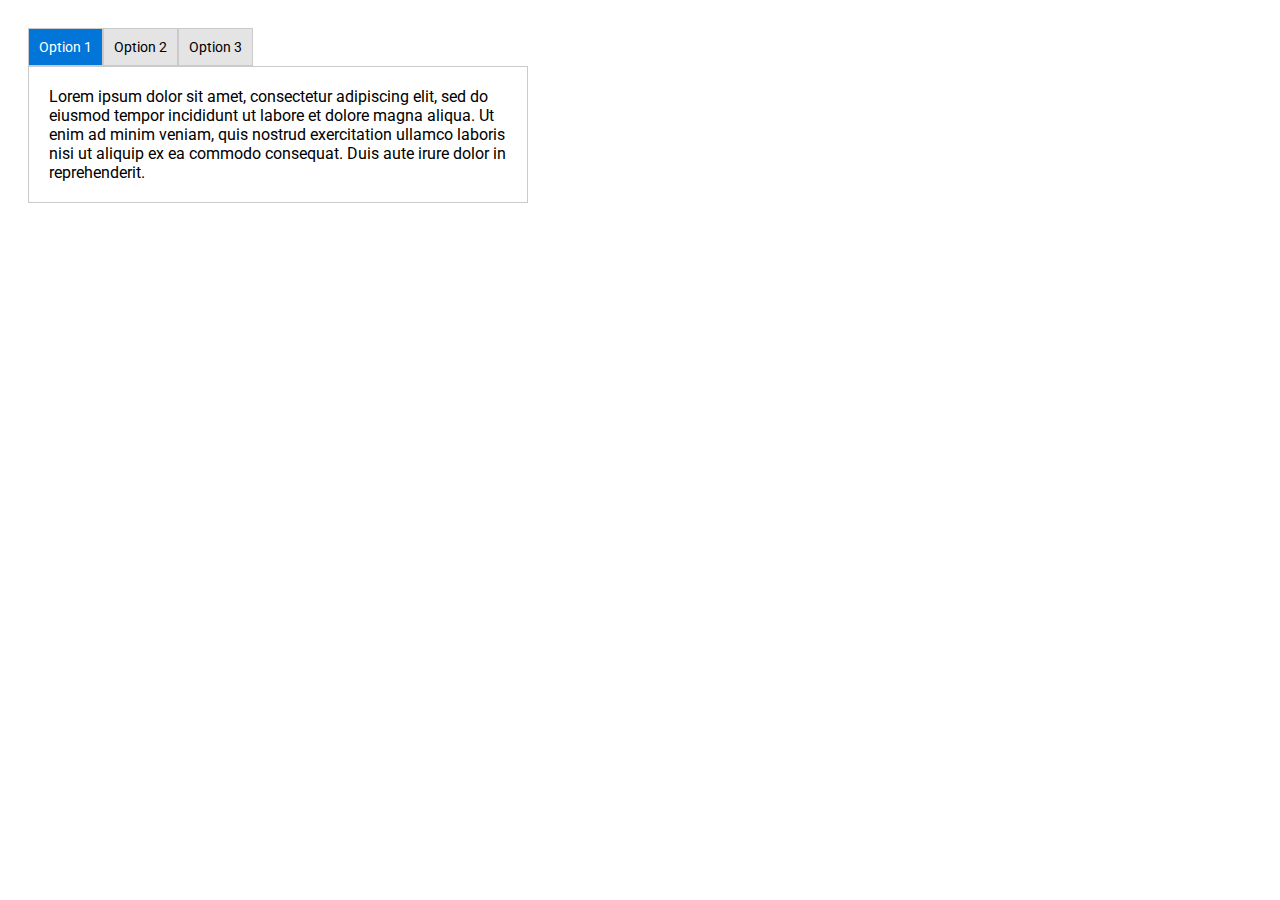
<file: 1_awesome_tabs_widget/index.html>
<!doctype html>
<html class="no-js" lang="">
    <head>
        <meta charset="utf-8">
        <meta http-equiv="x-ua-compatible" content="ie=edge">
        <title></title>
        <meta name="description" content="">
        <meta name="viewport" content="width=device-width, initial-scale=1">

        <script src="js/jquery-3.2.1.min.js"></script>
        <link href="https://fonts.googleapis.com/css?family=Roboto:300,400,500" rel="stylesheet">

        <link rel="stylesheet" href="css/main.css">
        <script src="js/main.js"></script>
    </head>
    <body>

            <!-- AWESOME TAB -->
            <div id="awesome_tab">
                <div class="tab_header">
                    <div class="item active" data-option="1">Option 1</div>
                    <div class="item" data-option="2">Option 2</div>
                    <div class="item" data-option="3">Option 3</div>
                </div>
                <div class="tab_container">

                    <div class="container_item active" data-item="1">
                        Lorem ipsum dolor sit amet, consectetur adipiscing elit, sed do eiusmod tempor incididunt ut labore et dolore magna aliqua. Ut enim ad minim veniam, quis nostrud exercitation ullamco laboris nisi ut aliquip ex ea commodo consequat. Duis aute irure dolor in reprehenderit.
                    </div>
                    <div class="container_item" data-item="2">
                        Sed ut perspiciatis unde omnis iste natus error sit voluptatem accusantium doloremque laudantium, totam rem aperiam, eaque ipsa quae ab illo inventore veritatis et quasi architecto beatae vitae dicta sunt explicabo. Nemo enim ipsam voluptatem quia voluptas sit aspernatur aut odit aut fugit, sed quia consequuntur magni dolores eos qui ratione voluptatem sequi nesciunt.
                    </div>
                    <div class="container_item" data-item="3">
                        At vero eos et accusamus et iusto odio dignissimos ducimus qui blanditiis praesentium voluptatum deleniti atque corrupti quos dolores et quas molestias excepturi sint occaecati cupiditate non provident, similique sunt in culpa qui officia deserunt mollitia animi, id est laborum et dolorum fuga.
                    </div>

                </div>
            </div>
    </body>

</html>
</file>
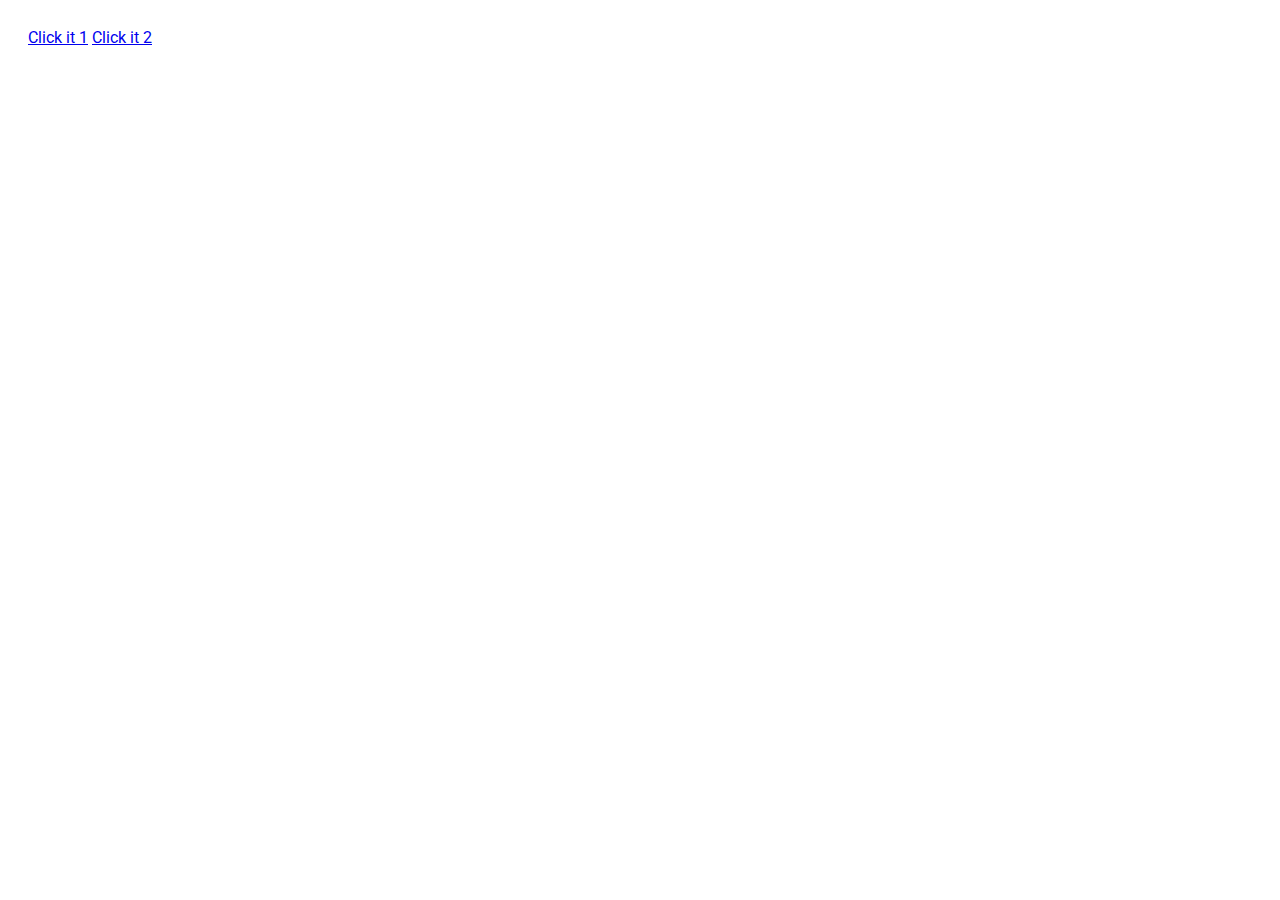
<file: 3_overlay_widget/index.html>
<!doctype html>
<html class="no-js" lang="">
    <head>
        <meta charset="utf-8">
        <meta http-equiv="x-ua-compatible" content="ie=edge">
        <title></title>
        <meta name="description" content="">
        <meta name="viewport" content="width=device-width, initial-scale=1">

        <script src="js/jquery-3.2.1.min.js"></script>

        <link href="https://fonts.googleapis.com/css?family=Roboto:300,400,500" rel="stylesheet">

        <link rel="stylesheet" href="https://maxcdn.bootstrapcdn.com/bootstrap/4.0.0-alpha.6/css/bootstrap.min.css" integrity="sha384-rwoIResjU2yc3z8GV/NPeZWAv56rSmLldC3R/AZzGRnGxQQKnKkoFVhFQhNUwEyJ" crossorigin="anonymous">

        <link rel="stylesheet" href="css/main.css">
        <script src="js/main.js"></script>
    </head>
    <body>

        <!-- OVERLAY -->
        <div class="overlay-veil"></div>

        <a href="#" class="overlay-item-click" data-overlay="1">Click it 1</a>
        <a href="#" class="overlay-item-click" data-overlay="2">Click it 2</a>

        <div class="overlay-component" data-overlayItem="1">
            <div class="closeOverlay">Close</div>
            <h1>My overlay 1</h1>
            <div class="ov-content">
                Led ut perspiciatis unde omnis iste natus error sit voluptatem accusantium doloremque laudantium, totam rem aperiam, eaque ipsa quae ab illo inventore veritatis et quasi architecto beatae vitae dicta sunt explicabo. Nemo enim ipsam voluptatem quia voluptas sit aspernatur aut odit aut fugit, sed quia consequuntur magni dolores eos qui ratione voluptatem sequi nesciunt.
            </div>


        </div>


        <div class="overlay-component" data-overlayItem="2">
            <div class="closeOverlay">Close</div>
            <h1>My overlay 2</h1>
            <div class="ov-content">
                Led ut perspiciatis unde omnis iste natus error sit voluptatem accusantium doloremque laudantium, totam rem aperiam, eaque ipsa quae ab illo inventore veritatis et quasi architecto beatae vitae dicta sunt explicabo. Nemo enim ipsam voluptatem quia voluptas sit aspernatur aut odit aut fugit, sed quia consequuntur magni dolores eos qui ratione voluptatem sequi nesciunt.
            </div>
        </div>

    </body>

</html>
</file>
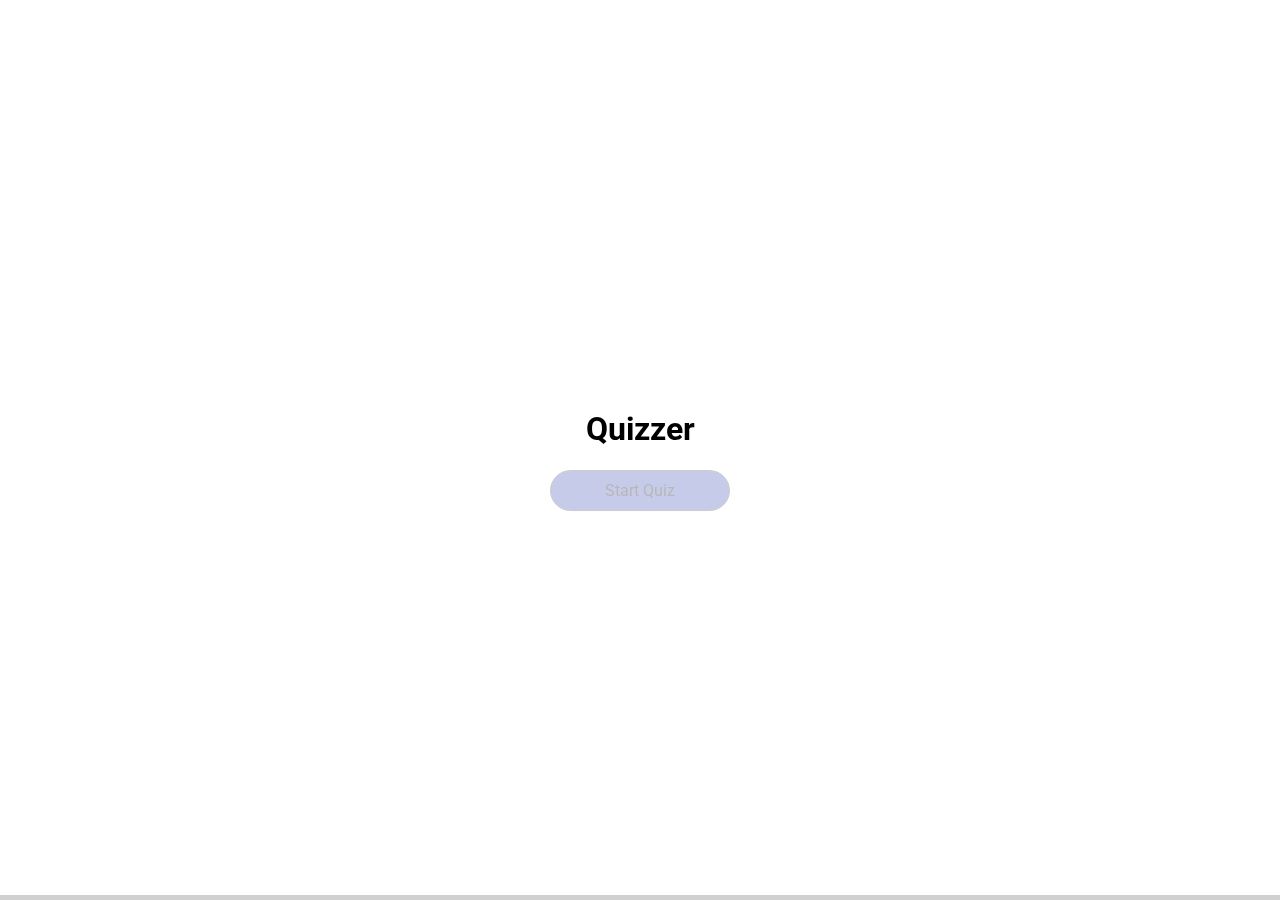
<file: 4_qualityQuiz_project/index.html>
<!doctype html>
<html class="no-js" lang="">
    <head>
        <meta charset="utf-8">
        <meta http-equiv="x-ua-compatible" content="ie=edge">
        <title></title>
        <meta name="description" content="">
        <meta name="viewport" content="width=device-width, initial-scale=1">
        <script src="js/jquery-3.2.1.min.js"></script>
        <script src="js/jquery-ui.min.js"></script>

        <link href="https://fonts.googleapis.com/css?family=Roboto:300,400,500" rel="stylesheet">
        <link href="https://fonts.googleapis.com/css?family=Anton" rel="stylesheet">

        <link rel="stylesheet" href="https://maxcdn.bootstrapcdn.com/font-awesome/4.7.0/css/font-awesome.min.css" crossorigin="anonymous">

        <link rel="stylesheet" href="css/main.css">
        <link rel="stylesheet" href="css/jquery-ui.min.css" crossorigin="anonymous">
        <link rel="stylesheet" href="css/jquery-ui.theme.min.css" crossorigin="anonymous">

        <script src="js/main.js"></script>
    </head>
    <body>


    <div class="content_container">

        <!-- PANEL ONE -->
        <div class="item panel_one hidden" data-panel="0">
            <div class="wrapper">
                <h1 class="hidden">Quizzer</h1>
                <div class="start_quiz">
                    Start Quiz
                </div>
            </div>
        </div>

        <!--  PANEL TWO -->
        <div class="item panel_two hidden" data-panel="1">
            <div class="wrapper">

                <h3>How do you drink your Beer ?</h3>
                <div class="options">
                    <div>Very cold</div>
                    <div>Warm</div>
                    <div>I don't drink</div>
                </div>
                <div class="next_question" data-next="2"> Next question </div>
            </div>
        </div>

        <!--  PANEL THREE  -->
        <div class="item panel_three hidden" data-panel="2">
            <div class="wrapper">

                <h3>What do you think about trump ?</h3>
                <div class="options">
                    <div>I love him</div>
                    <div>I hate him</div>
                    <div>I really don't care</div>
                </div>
                <div class="next_question" data-next="3"> Next question </div>
            </div>
        </div>

        <!--  PANEL FOUR  -->
        <div class="item panel_four hidden" data-panel="3">
            <div class="wrapper">

                <h3>Say way "what" again....</h3>
                <div class="options">
                    <div>I Dare you</div>
                    <div>If you can</div>
                    <div>..WHAT !!</div>
                </div>
                <div class="next_question" data-next="4"> Next question </div>
            </div>
        </div>

        <!--  PANEL FIVE  -->
        <div class="item panel_four hidden" data-panel="4">
            <div class="wrapper">

                <h3>Who wins the battle ? </h3>
                <div class="options">
                    <div>Rock</div>
                    <div>Pop</div>
                    <div>Jazz</div>
                </div>
                <div class="next_question" data-next="5"> Next question </div>
            </div>
        </div>


        <!-- final -->
        <div class="item panel_five hidden" data-panel="5">
            <div class="wrapper">

                <h3>Thank you for participating !!</h3>

            </div>
        </div>



    </div>

    <div class="error">
        Please make a selection
    </div>
    <div class="progress">
        <div class="bar"></div>
    </div>



    </body>
</html>
</file>
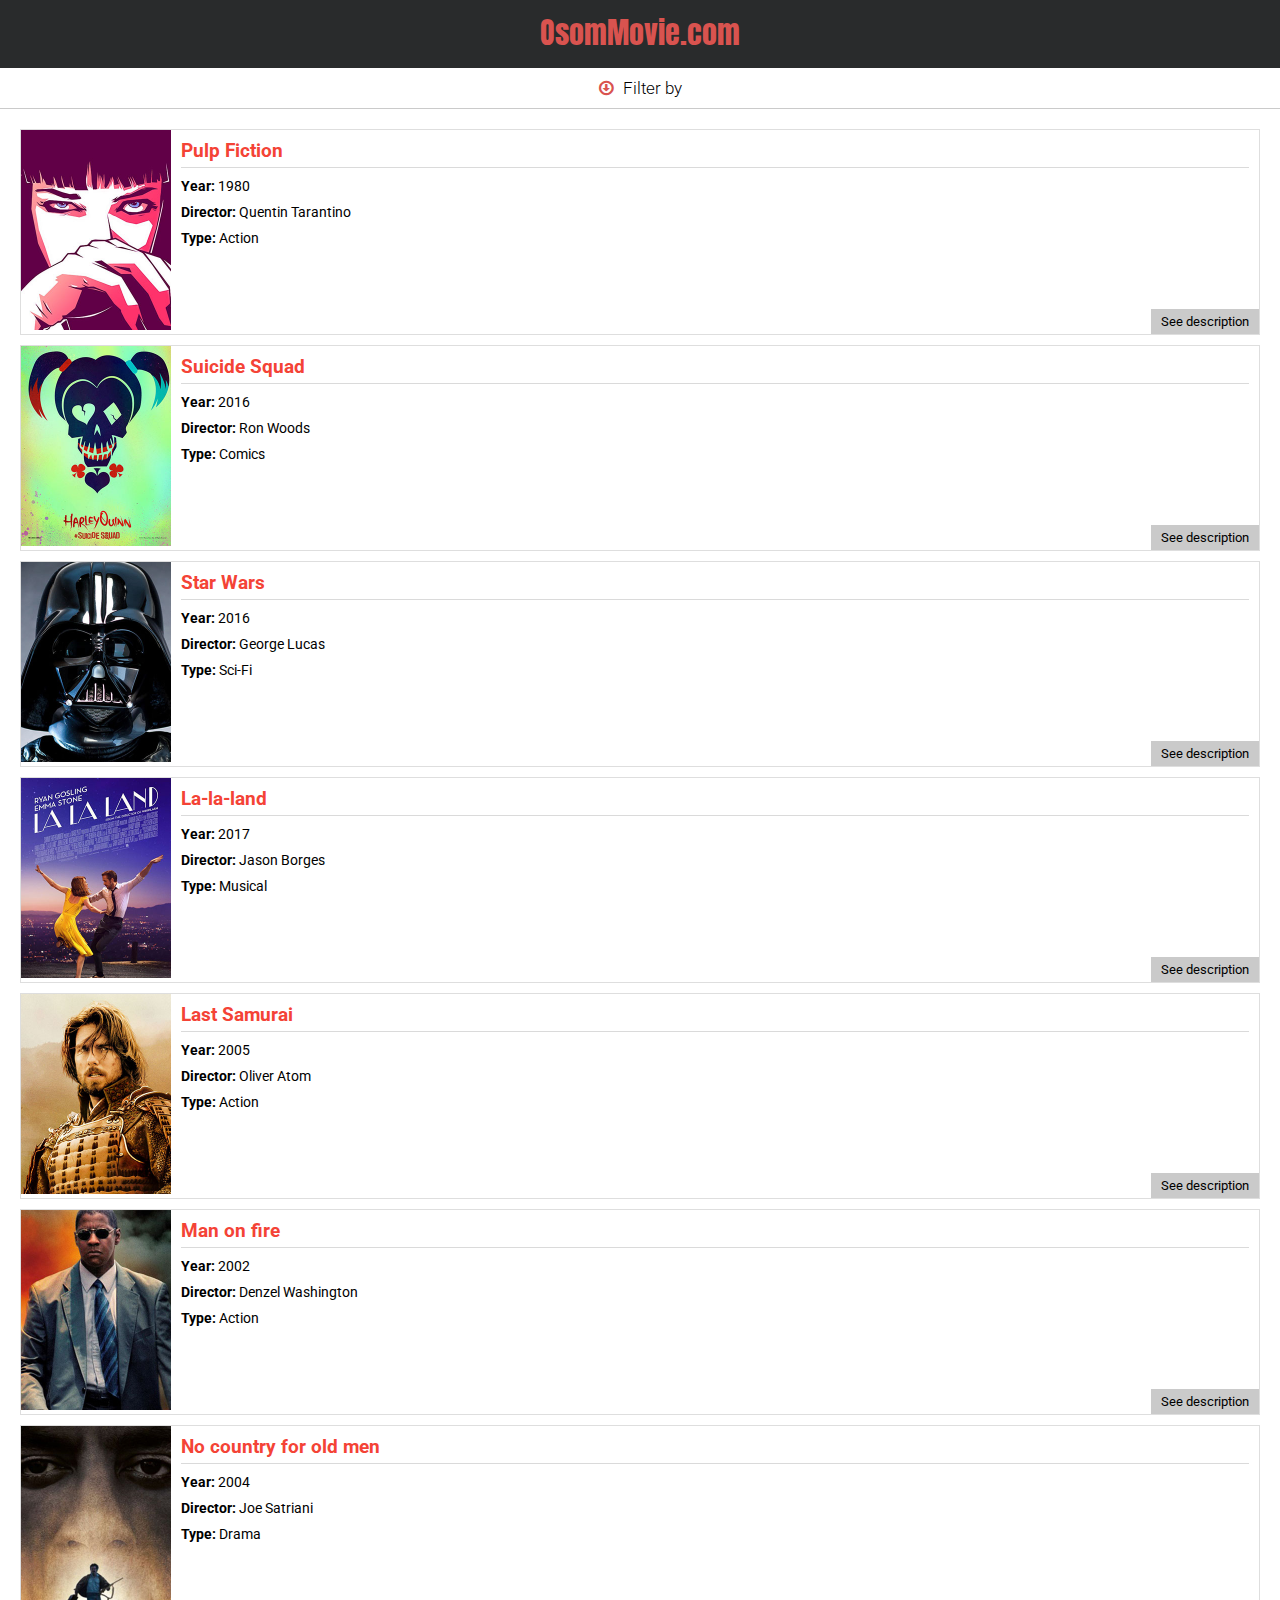
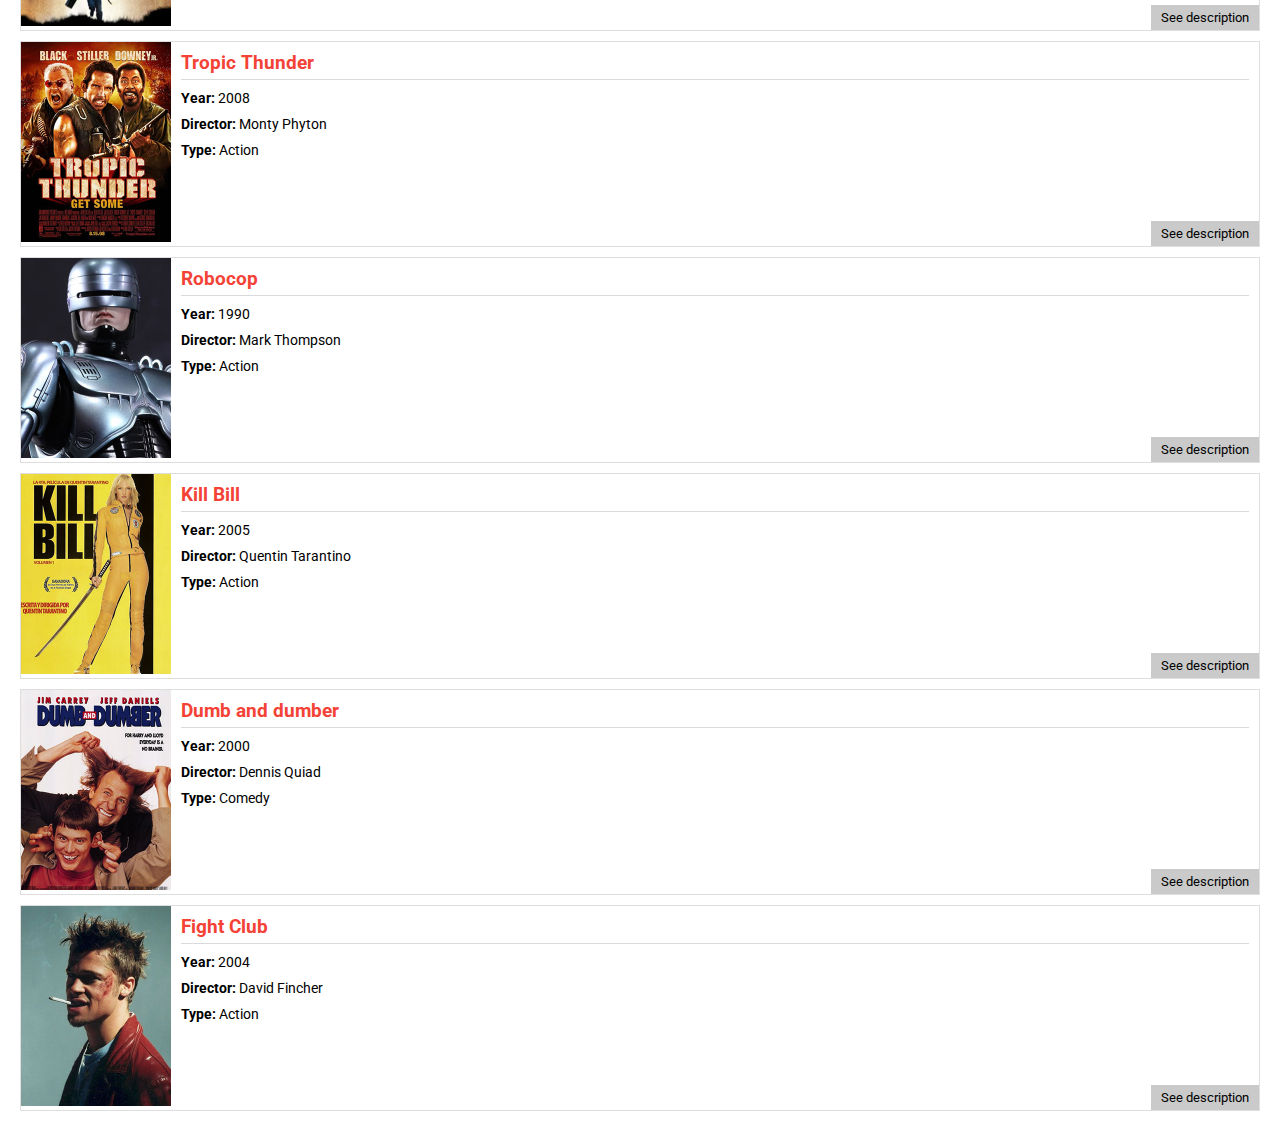
<file: 5_osommovie_project/index.html>
<!doctype html>
<html class="no-js" lang="">
    <head>
        <meta charset="utf-8">
        <meta http-equiv="x-ua-compatible" content="ie=edge">
        <title></title>
        <meta name="description" content="">
        <meta name="viewport" content="width=device-width, initial-scale=1">
        <script src="js/jquery-3.2.1.min.js"></script>

        <link href="https://fonts.googleapis.com/css?family=Roboto:300,400,500" rel="stylesheet">
        <link href="https://fonts.googleapis.com/css?family=Anton" rel="stylesheet">

        <link rel="stylesheet" href="https://maxcdn.bootstrapcdn.com/font-awesome/4.7.0/css/font-awesome.min.css" crossorigin="anonymous">

        <link rel="stylesheet" href="css/main.css">
        <script src="js/main.js"></script>
    </head>
    <body>


    <div class="movies_header">
        <div class="logo">OsomMovie.com</div>
        <div class="movies_filters">
            <div class="filter open">
                <span class="fa fa-arrow-circle-o-down"></span>
                <span class="btn_title">Filter by</span>
            </div>
            <div class="filter_container">

                <label>Category</label>
                <select id="categories">
                    <option selected value="all"> All Categories </option>
                </select>

                <label>Director</label>
                <select id="directors">
                    <option selected value="all"> All directors </option>
                </select>

            </div>
        </div>
    </div>


    <div class="movies_content">

<!--        <div class="movie_item">
            <div class="header">
                <div class="left">
                    <img src="images/movies/1.jpg">
                </div>
                <div class="right">
                    <h3>Pulp fiction</h3>
                    <div class="node">
                        <span>Year:</span> 1980
                    </div>
                    <div class="node">
                        <span>Director:</span> 1980
                    </div>
                    <div class="node">
                        <span>Type:</span> Action
                    </div>
                    <div class="show_desc">See description</div>
                </div>
            </div>
            <div class="description">
                <strong>Description:</strong> Suspendisse vel aliquet massa. Donec tristique sem erat. Mauris ipsum ante, interdum vitae nulla eu, mollis eleifend lectus. Pellentesque eget nibh et velit efficitur suscipit. Maecenas in sapien non ipsum convallis.
            </div>
        </div>-->


    </div>





    </body>
</html>
</file>
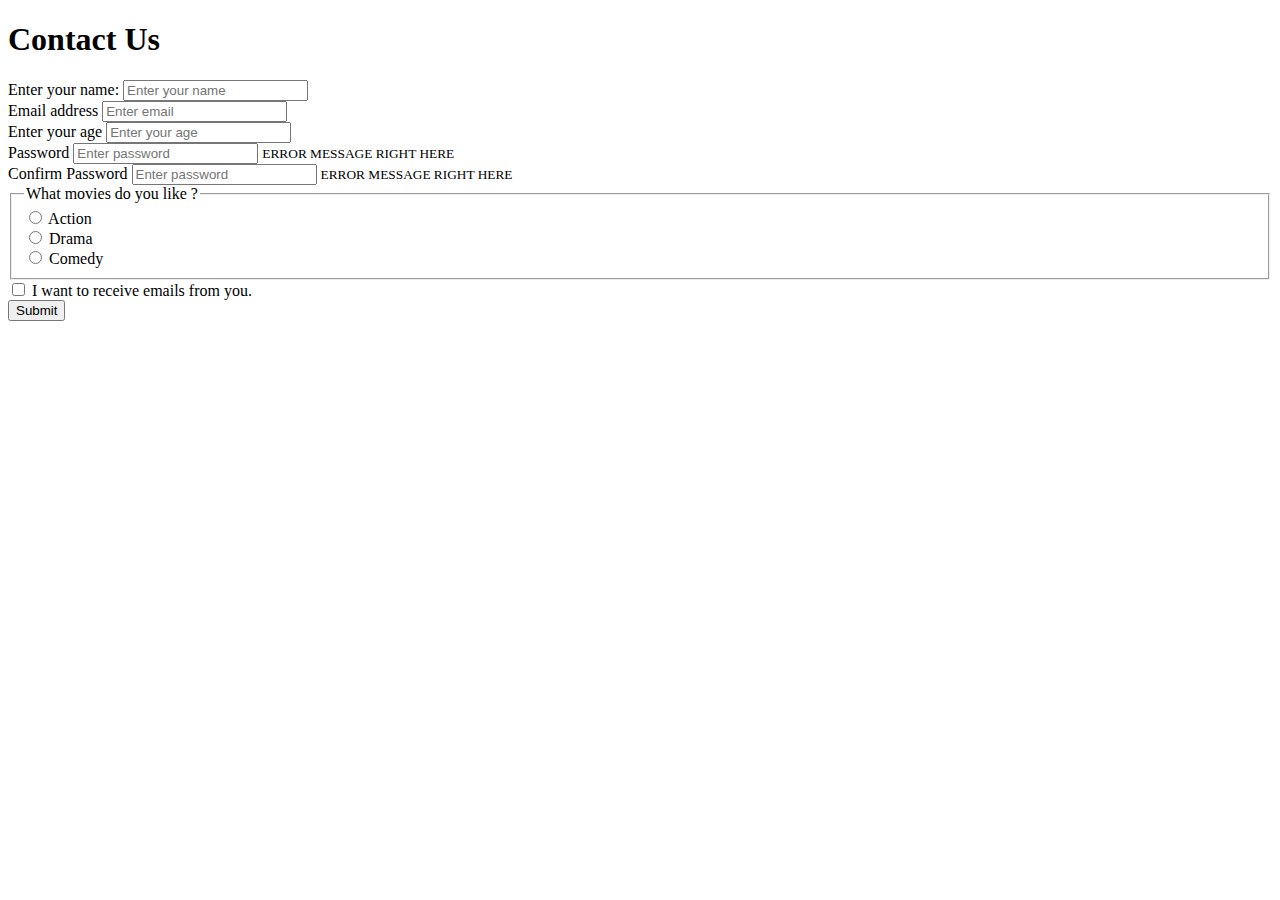
<file: x_contact_us/index.html>
<!doctype html>
<html class="no-js" lang="">
    <head>
        <meta charset="utf-8">
        <meta http-equiv="x-ua-compatible" content="ie=edge">
        <title></title>
        <meta name="description" content="">
        <meta name="viewport" content="width=device-width, initial-scale=1">
        <script type="application/javascript" src="js/jquery-3.2.1.min.js"></script>
        <script type="application/javascript" src="js/jquery.validate.min.js"></script>

        <link href="https://fonts.googleapis.com/css?family=Roboto:300,400,500" rel="stylesheet">

        <link rel="stylesheet" href="https://maxcdn.bootstrapcdn.com/bootstrap/4.0.0-alpha.6/css/bootstrap.min.css" integrity="sha384-rwoIResjU2yc3z8GV/NPeZWAv56rSmLldC3R/AZzGRnGxQQKnKkoFVhFQhNUwEyJ" crossorigin="anonymous">

        <link rel="stylesheet" href="https://maxcdn.bootstrapcdn.com/font-awesome/4.7.0/css/font-awesome.min.css" crossorigin="anonymous">

        <link rel="stylesheet" href="css/main.css">
        <script src="js/main.js"></script>
    </head>
    <body>

        <div class="container">
            
                <h1>Contact Us</h1>
                <form id="myForm">
                    <!-- NAME -->
                    <div class="form-group">
                        <label for="name">Enter your name:</label>
                        <input type="name" class="form-control" id="name" name="name" placeholder="Enter your name">
                    </div>

                    <!-- EMAIL -->
                    <div class="form-group">
                        <label for="email">Email address</label>
                        <input type="email" class="form-control" id="email" name="email" placeholder="Enter email">
                    </div>

                    <!-- AGE -->
                    <div class="form-group">
                        <label for="age">Enter your age</label>
                        <input type="text" class="form-control" id="age" name="age" placeholder="Enter your age">
                    </div>

                    <!-- PASSWORD -->
                    <div class="form-group">
                        <label for="password">Password</label>
                        <input type="password" class="form-control" id="password" name="password" placeholder="Enter password">
                        <small> ERROR MESSAGE RIGHT HERE </small>
                    </div>

                    <!-- CONFIRM PASSWORD -->
                    <div class="form-group">
                        <label for="confirmPassword">Confirm Password</label>
                        <input type="password" class="form-control" id="confirmPassword" name="confirmPassword" placeholder="Enter password">
                        <small> ERROR MESSAGE RIGHT HERE </small>
                    </div>

                    <fieldset class="form-group">
                        <legend>What movies do you like ?</legend>
                        <d class="form-check">
                            <label class="form-check-label">
                                <input type="radio" class="form-check-input" name="movieGenre" id="option1" value="action">
                                Action
                            </label>
                        </d>
                        <div class="form-check">
                            <label class="form-check-label">
                                <input type="radio" class="form-check-input" name="movieGenre" id="option2" value="drama">
                                Drama
                            </label>
                        </div>
                        <div class="form-check disabled">
                            <label class="form-check-label">
                                <input type="radio" class="form-check-input" name="movieGenre" id="option3" value="drama">
                                Comedy
                            </label>
                        </div>
                    </fieldset>
                    <div class="form-check">
                        <label class="form-check-label">
                            <input type="checkbox" name="receiveMails" id="receiveMails" class="form-check-input">
                            I want to receive emails from you.
                        </label>
                    </div>
                    <button type="submit" class="btn btn-primary">Submit</button>
                </form>



        </div>


    </body>
</html>
</file>
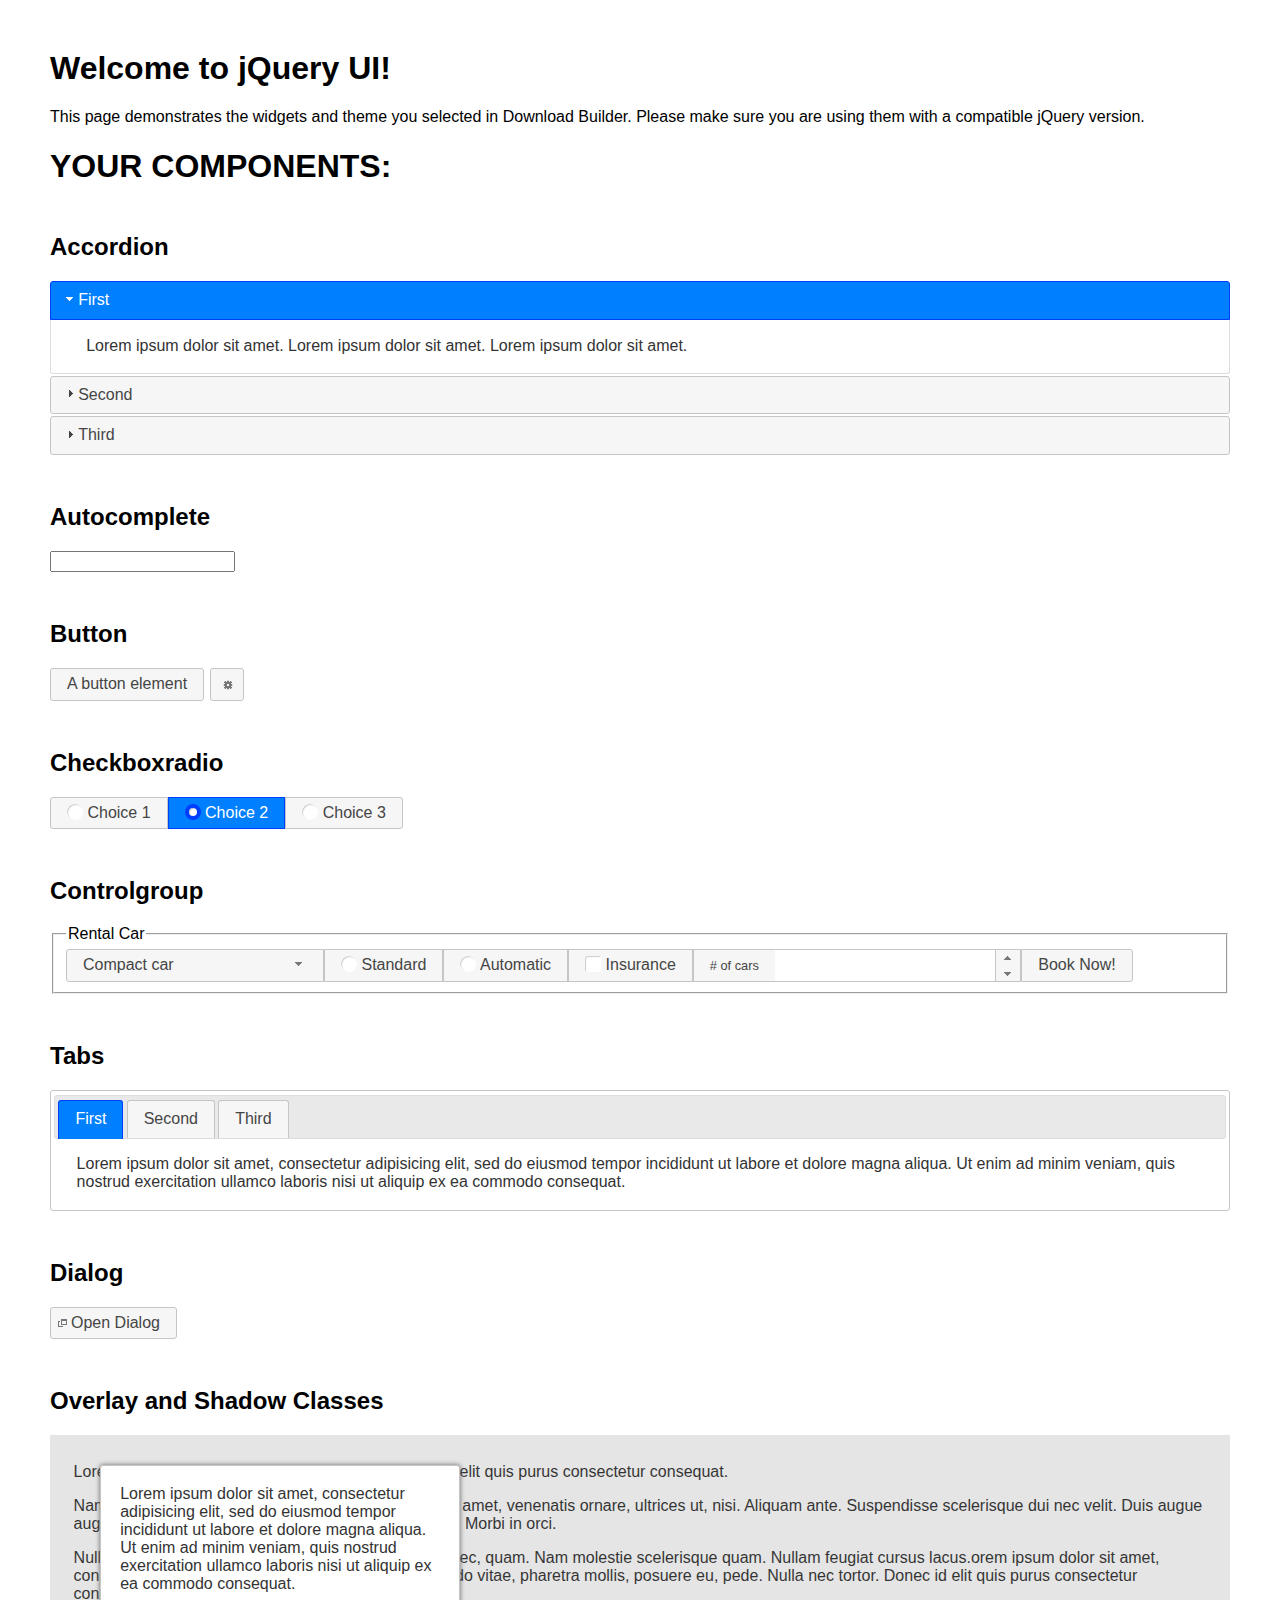
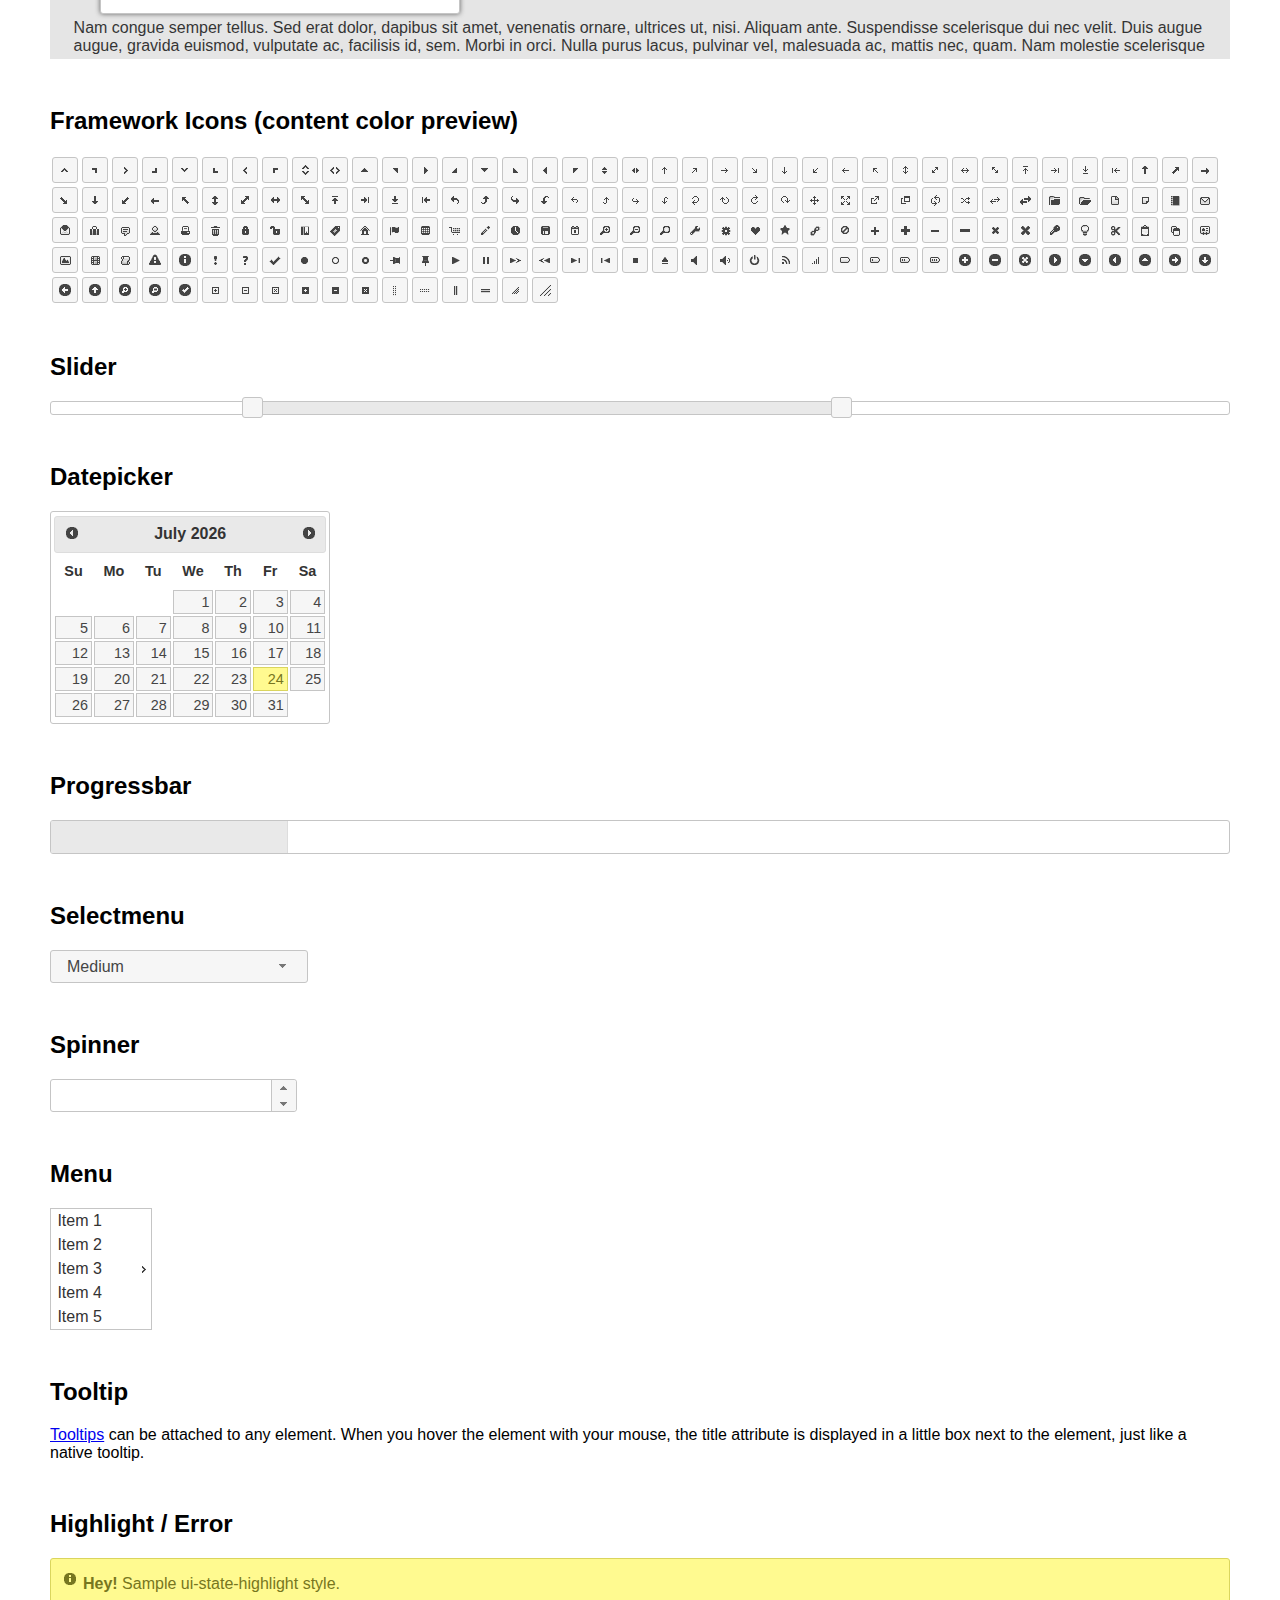
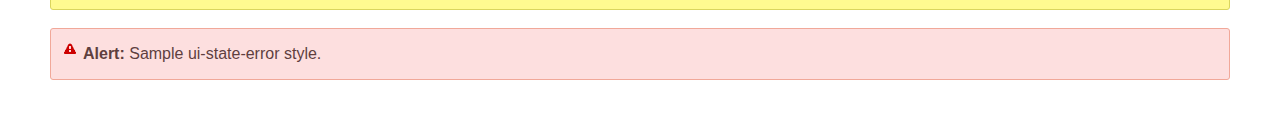
<file: tests/js/jquery-ui-1.12.1.custom/index.html>
<!doctype html>
<html lang="us">
<head>
	<meta charset="utf-8">
	<title>jQuery UI Example Page</title>
	<link href="jquery-ui.css" rel="stylesheet">
	<style>
	body{
		font-family: "Trebuchet MS", sans-serif;
		margin: 50px;
	}
	.demoHeaders {
		margin-top: 2em;
	}
	#dialog-link {
		padding: .4em 1em .4em 20px;
		text-decoration: none;
		position: relative;
	}
	#dialog-link span.ui-icon {
		margin: 0 5px 0 0;
		position: absolute;
		left: .2em;
		top: 50%;
		margin-top: -8px;
	}
	#icons {
		margin: 0;
		padding: 0;
	}
	#icons li {
		margin: 2px;
		position: relative;
		padding: 4px 0;
		cursor: pointer;
		float: left;
		list-style: none;
	}
	#icons span.ui-icon {
		float: left;
		margin: 0 4px;
	}
	.fakewindowcontain .ui-widget-overlay {
		position: absolute;
	}
	select {
		width: 200px;
	}
	</style>
</head>
<body>

<h1>Welcome to jQuery UI!</h1>

<div class="ui-widget">
	<p>This page demonstrates the widgets and theme you selected in Download Builder. Please make sure you are using them with a compatible jQuery version.</p>
</div>

<h1>YOUR COMPONENTS:</h1>


<!-- Accordion -->
<h2 class="demoHeaders">Accordion</h2>
<div id="accordion">
	<h3>First</h3>
	<div>Lorem ipsum dolor sit amet. Lorem ipsum dolor sit amet. Lorem ipsum dolor sit amet.</div>
	<h3>Second</h3>
	<div>Phasellus mattis tincidunt nibh.</div>
	<h3>Third</h3>
	<div>Nam dui erat, auctor a, dignissim quis.</div>
</div>



<!-- Autocomplete -->
<h2 class="demoHeaders">Autocomplete</h2>
<div>
	<input id="autocomplete" title="type &quot;a&quot;">
</div>



<!-- Button -->
<h2 class="demoHeaders">Button</h2>
<button id="button">A button element</button>
<button id="button-icon">An icon-only button</button>



<!-- Checkboxradio -->
<h2 class="demoHeaders">Checkboxradio</h2>
<form style="margin-top: 1em;">
	<div id="radioset">
		<input type="radio" id="radio1" name="radio"><label for="radio1">Choice 1</label>
		<input type="radio" id="radio2" name="radio" checked="checked"><label for="radio2">Choice 2</label>
		<input type="radio" id="radio3" name="radio"><label for="radio3">Choice 3</label>
	</div>
</form>



<!-- Controlgroup -->
<h2 class="demoHeaders">Controlgroup</h2>
<fieldset>
	<legend>Rental Car</legend>
	<div id="controlgroup">
		<select id="car-type">
			<option>Compact car</option>
			<option>Midsize car</option>
			<option>Full size car</option>
			<option>SUV</option>
			<option>Luxury</option>
			<option>Truck</option>
			<option>Van</option>
		</select>
		<label for="transmission-standard">Standard</label>
		<input type="radio" name="transmission" id="transmission-standard">
		<label for="transmission-automatic">Automatic</label>
		<input type="radio" name="transmission" id="transmission-automatic">
		<label for="insurance">Insurance</label>
		<input type="checkbox" name="insurance" id="insurance">
		<label for="horizontal-spinner" class="ui-controlgroup-label"># of cars</label>
		<input id="horizontal-spinner" class="ui-spinner-input">
		<button>Book Now!</button>
	</div>
</fieldset>



<!-- Tabs -->
<h2 class="demoHeaders">Tabs</h2>
<div id="tabs">
	<ul>
		<li><a href="#tabs-1">First</a></li>
		<li><a href="#tabs-2">Second</a></li>
		<li><a href="#tabs-3">Third</a></li>
	</ul>
	<div id="tabs-1">Lorem ipsum dolor sit amet, consectetur adipisicing elit, sed do eiusmod tempor incididunt ut labore et dolore magna aliqua. Ut enim ad minim veniam, quis nostrud exercitation ullamco laboris nisi ut aliquip ex ea commodo consequat.</div>
	<div id="tabs-2">Phasellus mattis tincidunt nibh. Cras orci urna, blandit id, pretium vel, aliquet ornare, felis. Maecenas scelerisque sem non nisl. Fusce sed lorem in enim dictum bibendum.</div>
	<div id="tabs-3">Nam dui erat, auctor a, dignissim quis, sollicitudin eu, felis. Pellentesque nisi urna, interdum eget, sagittis et, consequat vestibulum, lacus. Mauris porttitor ullamcorper augue.</div>
</div>



<h2 class="demoHeaders">Dialog</h2>
<p>
	<button id="dialog-link" class="ui-button ui-corner-all ui-widget">
		<span class="ui-icon ui-icon-newwin"></span>Open Dialog
	</button>
</p>

<h2 class="demoHeaders">Overlay and Shadow Classes</h2>
<div style="position: relative; width: 96%; height: 200px; padding:1% 2%; overflow:hidden;" class="fakewindowcontain">
	<p>Lorem ipsum dolor sit amet,  Nulla nec tortor. Donec id elit quis purus consectetur consequat. </p><p>Nam congue semper tellus. Sed erat dolor, dapibus sit amet, venenatis ornare, ultrices ut, nisi. Aliquam ante. Suspendisse scelerisque dui nec velit. Duis augue augue, gravida euismod, vulputate ac, facilisis id, sem. Morbi in orci. </p><p>Nulla purus lacus, pulvinar vel, malesuada ac, mattis nec, quam. Nam molestie scelerisque quam. Nullam feugiat cursus lacus.orem ipsum dolor sit amet, consectetur adipiscing elit. Donec libero risus, commodo vitae, pharetra mollis, posuere eu, pede. Nulla nec tortor. Donec id elit quis purus consectetur consequat. </p><p>Nam congue semper tellus. Sed erat dolor, dapibus sit amet, venenatis ornare, ultrices ut, nisi. Aliquam ante. Suspendisse scelerisque dui nec velit. Duis augue augue, gravida euismod, vulputate ac, facilisis id, sem. Morbi in orci. Nulla purus lacus, pulvinar vel, malesuada ac, mattis nec, quam. Nam molestie scelerisque quam. </p><p>Nullam feugiat cursus lacus.orem ipsum dolor sit amet, consectetur adipiscing elit. Donec libero risus, commodo vitae, pharetra mollis, posuere eu, pede. Nulla nec tortor. Donec id elit quis purus consectetur consequat. Nam congue semper tellus. Sed erat dolor, dapibus sit amet, venenatis ornare, ultrices ut, nisi. Aliquam ante. </p><p>Suspendisse scelerisque dui nec velit. Duis augue augue, gravida euismod, vulputate ac, facilisis id, sem. Morbi in orci. Nulla purus lacus, pulvinar vel, malesuada ac, mattis nec, quam. Nam molestie scelerisque quam. Nullam feugiat cursus lacus.orem ipsum dolor sit amet, consectetur adipiscing elit. Donec libero risus, commodo vitae, pharetra mollis, posuere eu, pede. Nulla nec tortor. Donec id elit quis purus consectetur consequat. Nam congue semper tellus. Sed erat dolor, dapibus sit amet, venenatis ornare, ultrices ut, nisi. </p>

	<!-- ui-dialog -->
	<div class="ui-widget-overlay ui-front"></div>
	<div style="position: absolute; width: 320px; left: 50px; top: 30px; padding: 1.2em" class="ui-widget ui-front ui-widget-content ui-corner-all ui-widget-shadow">
		Lorem ipsum dolor sit amet, consectetur adipisicing elit, sed do eiusmod tempor incididunt ut labore et dolore magna aliqua. Ut enim ad minim veniam, quis nostrud exercitation ullamco laboris nisi ut aliquip ex ea commodo consequat.
	</div>

</div>

<!-- ui-dialog -->
<div id="dialog" title="Dialog Title">
	<p>Lorem ipsum dolor sit amet, consectetur adipisicing elit, sed do eiusmod tempor incididunt ut labore et dolore magna aliqua. Ut enim ad minim veniam, quis nostrud exercitation ullamco laboris nisi ut aliquip ex ea commodo consequat.</p>
</div>



<h2 class="demoHeaders">Framework Icons (content color preview)</h2>
<ul id="icons" class="ui-widget ui-helper-clearfix">
	<li class="ui-state-default ui-corner-all" title=".ui-icon-caret-1-n"><span class="ui-icon ui-icon-caret-1-n"></span></li>
	<li class="ui-state-default ui-corner-all" title=".ui-icon-caret-1-ne"><span class="ui-icon ui-icon-caret-1-ne"></span></li>
	<li class="ui-state-default ui-corner-all" title=".ui-icon-caret-1-e"><span class="ui-icon ui-icon-caret-1-e"></span></li>
	<li class="ui-state-default ui-corner-all" title=".ui-icon-caret-1-se"><span class="ui-icon ui-icon-caret-1-se"></span></li>
	<li class="ui-state-default ui-corner-all" title=".ui-icon-caret-1-s"><span class="ui-icon ui-icon-caret-1-s"></span></li>
	<li class="ui-state-default ui-corner-all" title=".ui-icon-caret-1-sw"><span class="ui-icon ui-icon-caret-1-sw"></span></li>
	<li class="ui-state-default ui-corner-all" title=".ui-icon-caret-1-w"><span class="ui-icon ui-icon-caret-1-w"></span></li>
	<li class="ui-state-default ui-corner-all" title=".ui-icon-caret-1-nw"><span class="ui-icon ui-icon-caret-1-nw"></span></li>
	<li class="ui-state-default ui-corner-all" title=".ui-icon-caret-2-n-s"><span class="ui-icon ui-icon-caret-2-n-s"></span></li>
	<li class="ui-state-default ui-corner-all" title=".ui-icon-caret-2-e-w"><span class="ui-icon ui-icon-caret-2-e-w"></span></li>
	<li class="ui-state-default ui-corner-all" title=".ui-icon-triangle-1-n"><span class="ui-icon ui-icon-triangle-1-n"></span></li>
	<li class="ui-state-default ui-corner-all" title=".ui-icon-triangle-1-ne"><span class="ui-icon ui-icon-triangle-1-ne"></span></li>
	<li class="ui-state-default ui-corner-all" title=".ui-icon-triangle-1-e"><span class="ui-icon ui-icon-triangle-1-e"></span></li>
	<li class="ui-state-default ui-corner-all" title=".ui-icon-triangle-1-se"><span class="ui-icon ui-icon-triangle-1-se"></span></li>
	<li class="ui-state-default ui-corner-all" title=".ui-icon-triangle-1-s"><span class="ui-icon ui-icon-triangle-1-s"></span></li>
	<li class="ui-state-default ui-corner-all" title=".ui-icon-triangle-1-sw"><span class="ui-icon ui-icon-triangle-1-sw"></span></li>
	<li class="ui-state-default ui-corner-all" title=".ui-icon-triangle-1-w"><span class="ui-icon ui-icon-triangle-1-w"></span></li>
	<li class="ui-state-default ui-corner-all" title=".ui-icon-triangle-1-nw"><span class="ui-icon ui-icon-triangle-1-nw"></span></li>
	<li class="ui-state-default ui-corner-all" title=".ui-icon-triangle-2-n-s"><span class="ui-icon ui-icon-triangle-2-n-s"></span></li>
	<li class="ui-state-default ui-corner-all" title=".ui-icon-triangle-2-e-w"><span class="ui-icon ui-icon-triangle-2-e-w"></span></li>
	<li class="ui-state-default ui-corner-all" title=".ui-icon-arrow-1-n"><span class="ui-icon ui-icon-arrow-1-n"></span></li>
	<li class="ui-state-default ui-corner-all" title=".ui-icon-arrow-1-ne"><span class="ui-icon ui-icon-arrow-1-ne"></span></li>
	<li class="ui-state-default ui-corner-all" title=".ui-icon-arrow-1-e"><span class="ui-icon ui-icon-arrow-1-e"></span></li>
	<li class="ui-state-default ui-corner-all" title=".ui-icon-arrow-1-se"><span class="ui-icon ui-icon-arrow-1-se"></span></li>
	<li class="ui-state-default ui-corner-all" title=".ui-icon-arrow-1-s"><span class="ui-icon ui-icon-arrow-1-s"></span></li>
	<li class="ui-state-default ui-corner-all" title=".ui-icon-arrow-1-sw"><span class="ui-icon ui-icon-arrow-1-sw"></span></li>
	<li class="ui-state-default ui-corner-all" title=".ui-icon-arrow-1-w"><span class="ui-icon ui-icon-arrow-1-w"></span></li>
	<li class="ui-state-default ui-corner-all" title=".ui-icon-arrow-1-nw"><span class="ui-icon ui-icon-arrow-1-nw"></span></li>
	<li class="ui-state-default ui-corner-all" title=".ui-icon-arrow-2-n-s"><span class="ui-icon ui-icon-arrow-2-n-s"></span></li>
	<li class="ui-state-default ui-corner-all" title=".ui-icon-arrow-2-ne-sw"><span class="ui-icon ui-icon-arrow-2-ne-sw"></span></li>
	<li class="ui-state-default ui-corner-all" title=".ui-icon-arrow-2-e-w"><span class="ui-icon ui-icon-arrow-2-e-w"></span></li>
	<li class="ui-state-default ui-corner-all" title=".ui-icon-arrow-2-se-nw"><span class="ui-icon ui-icon-arrow-2-se-nw"></span></li>
	<li class="ui-state-default ui-corner-all" title=".ui-icon-arrowstop-1-n"><span class="ui-icon ui-icon-arrowstop-1-n"></span></li>
	<li class="ui-state-default ui-corner-all" title=".ui-icon-arrowstop-1-e"><span class="ui-icon ui-icon-arrowstop-1-e"></span></li>
	<li class="ui-state-default ui-corner-all" title=".ui-icon-arrowstop-1-s"><span class="ui-icon ui-icon-arrowstop-1-s"></span></li>
	<li class="ui-state-default ui-corner-all" title=".ui-icon-arrowstop-1-w"><span class="ui-icon ui-icon-arrowstop-1-w"></span></li>
	<li class="ui-state-default ui-corner-all" title=".ui-icon-arrowthick-1-n"><span class="ui-icon ui-icon-arrowthick-1-n"></span></li>
	<li class="ui-state-default ui-corner-all" title=".ui-icon-arrowthick-1-ne"><span class="ui-icon ui-icon-arrowthick-1-ne"></span></li>
	<li class="ui-state-default ui-corner-all" title=".ui-icon-arrowthick-1-e"><span class="ui-icon ui-icon-arrowthick-1-e"></span></li>
	<li class="ui-state-default ui-corner-all" title=".ui-icon-arrowthick-1-se"><span class="ui-icon ui-icon-arrowthick-1-se"></span></li>
	<li class="ui-state-default ui-corner-all" title=".ui-icon-arrowthick-1-s"><span class="ui-icon ui-icon-arrowthick-1-s"></span></li>
	<li class="ui-state-default ui-corner-all" title=".ui-icon-arrowthick-1-sw"><span class="ui-icon ui-icon-arrowthick-1-sw"></span></li>
	<li class="ui-state-default ui-corner-all" title=".ui-icon-arrowthick-1-w"><span class="ui-icon ui-icon-arrowthick-1-w"></span></li>
	<li class="ui-state-default ui-corner-all" title=".ui-icon-arrowthick-1-nw"><span class="ui-icon ui-icon-arrowthick-1-nw"></span></li>
	<li class="ui-state-default ui-corner-all" title=".ui-icon-arrowthick-2-n-s"><span class="ui-icon ui-icon-arrowthick-2-n-s"></span></li>
	<li class="ui-state-default ui-corner-all" title=".ui-icon-arrowthick-2-ne-sw"><span class="ui-icon ui-icon-arrowthick-2-ne-sw"></span></li>
	<li class="ui-state-default ui-corner-all" title=".ui-icon-arrowthick-2-e-w"><span class="ui-icon ui-icon-arrowthick-2-e-w"></span></li>
	<li class="ui-state-default ui-corner-all" title=".ui-icon-arrowthick-2-se-nw"><span class="ui-icon ui-icon-arrowthick-2-se-nw"></span></li>
	<li class="ui-state-default ui-corner-all" title=".ui-icon-arrowthickstop-1-n"><span class="ui-icon ui-icon-arrowthickstop-1-n"></span></li>
	<li class="ui-state-default ui-corner-all" title=".ui-icon-arrowthickstop-1-e"><span class="ui-icon ui-icon-arrowthickstop-1-e"></span></li>
	<li class="ui-state-default ui-corner-all" title=".ui-icon-arrowthickstop-1-s"><span class="ui-icon ui-icon-arrowthickstop-1-s"></span></li>
	<li class="ui-state-default ui-corner-all" title=".ui-icon-arrowthickstop-1-w"><span class="ui-icon ui-icon-arrowthickstop-1-w"></span></li>
	<li class="ui-state-default ui-corner-all" title=".ui-icon-arrowreturnthick-1-w"><span class="ui-icon ui-icon-arrowreturnthick-1-w"></span></li>
	<li class="ui-state-default ui-corner-all" title=".ui-icon-arrowreturnthick-1-n"><span class="ui-icon ui-icon-arrowreturnthick-1-n"></span></li>
	<li class="ui-state-default ui-corner-all" title=".ui-icon-arrowreturnthick-1-e"><span class="ui-icon ui-icon-arrowreturnthick-1-e"></span></li>
	<li class="ui-state-default ui-corner-all" title=".ui-icon-arrowreturnthick-1-s"><span class="ui-icon ui-icon-arrowreturnthick-1-s"></span></li>
	<li class="ui-state-default ui-corner-all" title=".ui-icon-arrowreturn-1-w"><span class="ui-icon ui-icon-arrowreturn-1-w"></span></li>
	<li class="ui-state-default ui-corner-all" title=".ui-icon-arrowreturn-1-n"><span class="ui-icon ui-icon-arrowreturn-1-n"></span></li>
	<li class="ui-state-default ui-corner-all" title=".ui-icon-arrowreturn-1-e"><span class="ui-icon ui-icon-arrowreturn-1-e"></span></li>
	<li class="ui-state-default ui-corner-all" title=".ui-icon-arrowreturn-1-s"><span class="ui-icon ui-icon-arrowreturn-1-s"></span></li>
	<li class="ui-state-default ui-corner-all" title=".ui-icon-arrowrefresh-1-w"><span class="ui-icon ui-icon-arrowrefresh-1-w"></span></li>
	<li class="ui-state-default ui-corner-all" title=".ui-icon-arrowrefresh-1-n"><span class="ui-icon ui-icon-arrowrefresh-1-n"></span></li>
	<li class="ui-state-default ui-corner-all" title=".ui-icon-arrowrefresh-1-e"><span class="ui-icon ui-icon-arrowrefresh-1-e"></span></li>
	<li class="ui-state-default ui-corner-all" title=".ui-icon-arrowrefresh-1-s"><span class="ui-icon ui-icon-arrowrefresh-1-s"></span></li>
	<li class="ui-state-default ui-corner-all" title=".ui-icon-arrow-4"><span class="ui-icon ui-icon-arrow-4"></span></li>
	<li class="ui-state-default ui-corner-all" title=".ui-icon-arrow-4-diag"><span class="ui-icon ui-icon-arrow-4-diag"></span></li>
	<li class="ui-state-default ui-corner-all" title=".ui-icon-extlink"><span class="ui-icon ui-icon-extlink"></span></li>
	<li class="ui-state-default ui-corner-all" title=".ui-icon-newwin"><span class="ui-icon ui-icon-newwin"></span></li>
	<li class="ui-state-default ui-corner-all" title=".ui-icon-refresh"><span class="ui-icon ui-icon-refresh"></span></li>
	<li class="ui-state-default ui-corner-all" title=".ui-icon-shuffle"><span class="ui-icon ui-icon-shuffle"></span></li>
	<li class="ui-state-default ui-corner-all" title=".ui-icon-transfer-e-w"><span class="ui-icon ui-icon-transfer-e-w"></span></li>
	<li class="ui-state-default ui-corner-all" title=".ui-icon-transferthick-e-w"><span class="ui-icon ui-icon-transferthick-e-w"></span></li>
	<li class="ui-state-default ui-corner-all" title=".ui-icon-folder-collapsed"><span class="ui-icon ui-icon-folder-collapsed"></span></li>
	<li class="ui-state-default ui-corner-all" title=".ui-icon-folder-open"><span class="ui-icon ui-icon-folder-open"></span></li>
	<li class="ui-state-default ui-corner-all" title=".ui-icon-document"><span class="ui-icon ui-icon-document"></span></li>
	<li class="ui-state-default ui-corner-all" title=".ui-icon-document-b"><span class="ui-icon ui-icon-document-b"></span></li>
	<li class="ui-state-default ui-corner-all" title=".ui-icon-note"><span class="ui-icon ui-icon-note"></span></li>
	<li class="ui-state-default ui-corner-all" title=".ui-icon-mail-closed"><span class="ui-icon ui-icon-mail-closed"></span></li>
	<li class="ui-state-default ui-corner-all" title=".ui-icon-mail-open"><span class="ui-icon ui-icon-mail-open"></span></li>
	<li class="ui-state-default ui-corner-all" title=".ui-icon-suitcase"><span class="ui-icon ui-icon-suitcase"></span></li>
	<li class="ui-state-default ui-corner-all" title=".ui-icon-comment"><span class="ui-icon ui-icon-comment"></span></li>
	<li class="ui-state-default ui-corner-all" title=".ui-icon-person"><span class="ui-icon ui-icon-person"></span></li>
	<li class="ui-state-default ui-corner-all" title=".ui-icon-print"><span class="ui-icon ui-icon-print"></span></li>
	<li class="ui-state-default ui-corner-all" title=".ui-icon-trash"><span class="ui-icon ui-icon-trash"></span></li>
	<li class="ui-state-default ui-corner-all" title=".ui-icon-locked"><span class="ui-icon ui-icon-locked"></span></li>
	<li class="ui-state-default ui-corner-all" title=".ui-icon-unlocked"><span class="ui-icon ui-icon-unlocked"></span></li>
	<li class="ui-state-default ui-corner-all" title=".ui-icon-bookmark"><span class="ui-icon ui-icon-bookmark"></span></li>
	<li class="ui-state-default ui-corner-all" title=".ui-icon-tag"><span class="ui-icon ui-icon-tag"></span></li>
	<li class="ui-state-default ui-corner-all" title=".ui-icon-home"><span class="ui-icon ui-icon-home"></span></li>
	<li class="ui-state-default ui-corner-all" title=".ui-icon-flag"><span class="ui-icon ui-icon-flag"></span></li>
	<li class="ui-state-default ui-corner-all" title=".ui-icon-calculator"><span class="ui-icon ui-icon-calculator"></span></li>
	<li class="ui-state-default ui-corner-all" title=".ui-icon-cart"><span class="ui-icon ui-icon-cart"></span></li>
	<li class="ui-state-default ui-corner-all" title=".ui-icon-pencil"><span class="ui-icon ui-icon-pencil"></span></li>
	<li class="ui-state-default ui-corner-all" title=".ui-icon-clock"><span class="ui-icon ui-icon-clock"></span></li>
	<li class="ui-state-default ui-corner-all" title=".ui-icon-disk"><span class="ui-icon ui-icon-disk"></span></li>
	<li class="ui-state-default ui-corner-all" title=".ui-icon-calendar"><span class="ui-icon ui-icon-calendar"></span></li>
	<li class="ui-state-default ui-corner-all" title=".ui-icon-zoomin"><span class="ui-icon ui-icon-zoomin"></span></li>
	<li class="ui-state-default ui-corner-all" title=".ui-icon-zoomout"><span class="ui-icon ui-icon-zoomout"></span></li>
	<li class="ui-state-default ui-corner-all" title=".ui-icon-search"><span class="ui-icon ui-icon-search"></span></li>
	<li class="ui-state-default ui-corner-all" title=".ui-icon-wrench"><span class="ui-icon ui-icon-wrench"></span></li>
	<li class="ui-state-default ui-corner-all" title=".ui-icon-gear"><span class="ui-icon ui-icon-gear"></span></li>
	<li class="ui-state-default ui-corner-all" title=".ui-icon-heart"><span class="ui-icon ui-icon-heart"></span></li>
	<li class="ui-state-default ui-corner-all" title=".ui-icon-star"><span class="ui-icon ui-icon-star"></span></li>
	<li class="ui-state-default ui-corner-all" title=".ui-icon-link"><span class="ui-icon ui-icon-link"></span></li>
	<li class="ui-state-default ui-corner-all" title=".ui-icon-cancel"><span class="ui-icon ui-icon-cancel"></span></li>
	<li class="ui-state-default ui-corner-all" title=".ui-icon-plus"><span class="ui-icon ui-icon-plus"></span></li>
	<li class="ui-state-default ui-corner-all" title=".ui-icon-plusthick"><span class="ui-icon ui-icon-plusthick"></span></li>
	<li class="ui-state-default ui-corner-all" title=".ui-icon-minus"><span class="ui-icon ui-icon-minus"></span></li>
	<li class="ui-state-default ui-corner-all" title=".ui-icon-minusthick"><span class="ui-icon ui-icon-minusthick"></span></li>
	<li class="ui-state-default ui-corner-all" title=".ui-icon-close"><span class="ui-icon ui-icon-close"></span></li>
	<li class="ui-state-default ui-corner-all" title=".ui-icon-closethick"><span class="ui-icon ui-icon-closethick"></span></li>
	<li class="ui-state-default ui-corner-all" title=".ui-icon-key"><span class="ui-icon ui-icon-key"></span></li>
	<li class="ui-state-default ui-corner-all" title=".ui-icon-lightbulb"><span class="ui-icon ui-icon-lightbulb"></span></li>
	<li class="ui-state-default ui-corner-all" title=".ui-icon-scissors"><span class="ui-icon ui-icon-scissors"></span></li>
	<li class="ui-state-default ui-corner-all" title=".ui-icon-clipboard"><span class="ui-icon ui-icon-clipboard"></span></li>
	<li class="ui-state-default ui-corner-all" title=".ui-icon-copy"><span class="ui-icon ui-icon-copy"></span></li>
	<li class="ui-state-default ui-corner-all" title=".ui-icon-contact"><span class="ui-icon ui-icon-contact"></span></li>
	<li class="ui-state-default ui-corner-all" title=".ui-icon-image"><span class="ui-icon ui-icon-image"></span></li>
	<li class="ui-state-default ui-corner-all" title=".ui-icon-video"><span class="ui-icon ui-icon-video"></span></li>
	<li class="ui-state-default ui-corner-all" title=".ui-icon-script"><span class="ui-icon ui-icon-script"></span></li>
	<li class="ui-state-default ui-corner-all" title=".ui-icon-alert"><span class="ui-icon ui-icon-alert"></span></li>
	<li class="ui-state-default ui-corner-all" title=".ui-icon-info"><span class="ui-icon ui-icon-info"></span></li>
	<li class="ui-state-default ui-corner-all" title=".ui-icon-notice"><span class="ui-icon ui-icon-notice"></span></li>
	<li class="ui-state-default ui-corner-all" title=".ui-icon-help"><span class="ui-icon ui-icon-help"></span></li>
	<li class="ui-state-default ui-corner-all" title=".ui-icon-check"><span class="ui-icon ui-icon-check"></span></li>
	<li class="ui-state-default ui-corner-all" title=".ui-icon-bullet"><span class="ui-icon ui-icon-bullet"></span></li>
	<li class="ui-state-default ui-corner-all" title=".ui-icon-radio-off"><span class="ui-icon ui-icon-radio-off"></span></li>
	<li class="ui-state-default ui-corner-all" title=".ui-icon-radio-on"><span class="ui-icon ui-icon-radio-on"></span></li>
	<li class="ui-state-default ui-corner-all" title=".ui-icon-pin-w"><span class="ui-icon ui-icon-pin-w"></span></li>
	<li class="ui-state-default ui-corner-all" title=".ui-icon-pin-s"><span class="ui-icon ui-icon-pin-s"></span></li>
	<li class="ui-state-default ui-corner-all" title=".ui-icon-play"><span class="ui-icon ui-icon-play"></span></li>
	<li class="ui-state-default ui-corner-all" title=".ui-icon-pause"><span class="ui-icon ui-icon-pause"></span></li>
	<li class="ui-state-default ui-corner-all" title=".ui-icon-seek-next"><span class="ui-icon ui-icon-seek-next"></span></li>
	<li class="ui-state-default ui-corner-all" title=".ui-icon-seek-prev"><span class="ui-icon ui-icon-seek-prev"></span></li>
	<li class="ui-state-default ui-corner-all" title=".ui-icon-seek-end"><span class="ui-icon ui-icon-seek-end"></span></li>
	<li class="ui-state-default ui-corner-all" title=".ui-icon-seek-first"><span class="ui-icon ui-icon-seek-first"></span></li>
	<li class="ui-state-default ui-corner-all" title=".ui-icon-stop"><span class="ui-icon ui-icon-stop"></span></li>
	<li class="ui-state-default ui-corner-all" title=".ui-icon-eject"><span class="ui-icon ui-icon-eject"></span></li>
	<li class="ui-state-default ui-corner-all" title=".ui-icon-volume-off"><span class="ui-icon ui-icon-volume-off"></span></li>
	<li class="ui-state-default ui-corner-all" title=".ui-icon-volume-on"><span class="ui-icon ui-icon-volume-on"></span></li>
	<li class="ui-state-default ui-corner-all" title=".ui-icon-power"><span class="ui-icon ui-icon-power"></span></li>
	<li class="ui-state-default ui-corner-all" title=".ui-icon-signal-diag"><span class="ui-icon ui-icon-signal-diag"></span></li>
	<li class="ui-state-default ui-corner-all" title=".ui-icon-signal"><span class="ui-icon ui-icon-signal"></span></li>
	<li class="ui-state-default ui-corner-all" title=".ui-icon-battery-0"><span class="ui-icon ui-icon-battery-0"></span></li>
	<li class="ui-state-default ui-corner-all" title=".ui-icon-battery-1"><span class="ui-icon ui-icon-battery-1"></span></li>
	<li class="ui-state-default ui-corner-all" title=".ui-icon-battery-2"><span class="ui-icon ui-icon-battery-2"></span></li>
	<li class="ui-state-default ui-corner-all" title=".ui-icon-battery-3"><span class="ui-icon ui-icon-battery-3"></span></li>
	<li class="ui-state-default ui-corner-all" title=".ui-icon-circle-plus"><span class="ui-icon ui-icon-circle-plus"></span></li>
	<li class="ui-state-default ui-corner-all" title=".ui-icon-circle-minus"><span class="ui-icon ui-icon-circle-minus"></span></li>
	<li class="ui-state-default ui-corner-all" title=".ui-icon-circle-close"><span class="ui-icon ui-icon-circle-close"></span></li>
	<li class="ui-state-default ui-corner-all" title=".ui-icon-circle-triangle-e"><span class="ui-icon ui-icon-circle-triangle-e"></span></li>
	<li class="ui-state-default ui-corner-all" title=".ui-icon-circle-triangle-s"><span class="ui-icon ui-icon-circle-triangle-s"></span></li>
	<li class="ui-state-default ui-corner-all" title=".ui-icon-circle-triangle-w"><span class="ui-icon ui-icon-circle-triangle-w"></span></li>
	<li class="ui-state-default ui-corner-all" title=".ui-icon-circle-triangle-n"><span class="ui-icon ui-icon-circle-triangle-n"></span></li>
	<li class="ui-state-default ui-corner-all" title=".ui-icon-circle-arrow-e"><span class="ui-icon ui-icon-circle-arrow-e"></span></li>
	<li class="ui-state-default ui-corner-all" title=".ui-icon-circle-arrow-s"><span class="ui-icon ui-icon-circle-arrow-s"></span></li>
	<li class="ui-state-default ui-corner-all" title=".ui-icon-circle-arrow-w"><span class="ui-icon ui-icon-circle-arrow-w"></span></li>
	<li class="ui-state-default ui-corner-all" title=".ui-icon-circle-arrow-n"><span class="ui-icon ui-icon-circle-arrow-n"></span></li>
	<li class="ui-state-default ui-corner-all" title=".ui-icon-circle-zoomin"><span class="ui-icon ui-icon-circle-zoomin"></span></li>
	<li class="ui-state-default ui-corner-all" title=".ui-icon-circle-zoomout"><span class="ui-icon ui-icon-circle-zoomout"></span></li>
	<li class="ui-state-default ui-corner-all" title=".ui-icon-circle-check"><span class="ui-icon ui-icon-circle-check"></span></li>
	<li class="ui-state-default ui-corner-all" title=".ui-icon-circlesmall-plus"><span class="ui-icon ui-icon-circlesmall-plus"></span></li>
	<li class="ui-state-default ui-corner-all" title=".ui-icon-circlesmall-minus"><span class="ui-icon ui-icon-circlesmall-minus"></span></li>
	<li class="ui-state-default ui-corner-all" title=".ui-icon-circlesmall-close"><span class="ui-icon ui-icon-circlesmall-close"></span></li>
	<li class="ui-state-default ui-corner-all" title=".ui-icon-squaresmall-plus"><span class="ui-icon ui-icon-squaresmall-plus"></span></li>
	<li class="ui-state-default ui-corner-all" title=".ui-icon-squaresmall-minus"><span class="ui-icon ui-icon-squaresmall-minus"></span></li>
	<li class="ui-state-default ui-corner-all" title=".ui-icon-squaresmall-close"><span class="ui-icon ui-icon-squaresmall-close"></span></li>
	<li class="ui-state-default ui-corner-all" title=".ui-icon-grip-dotted-vertical"><span class="ui-icon ui-icon-grip-dotted-vertical"></span></li>
	<li class="ui-state-default ui-corner-all" title=".ui-icon-grip-dotted-horizontal"><span class="ui-icon ui-icon-grip-dotted-horizontal"></span></li>
	<li class="ui-state-default ui-corner-all" title=".ui-icon-grip-solid-vertical"><span class="ui-icon ui-icon-grip-solid-vertical"></span></li>
	<li class="ui-state-default ui-corner-all" title=".ui-icon-grip-solid-horizontal"><span class="ui-icon ui-icon-grip-solid-horizontal"></span></li>
	<li class="ui-state-default ui-corner-all" title=".ui-icon-gripsmall-diagonal-se"><span class="ui-icon ui-icon-gripsmall-diagonal-se"></span></li>
	<li class="ui-state-default ui-corner-all" title=".ui-icon-grip-diagonal-se"><span class="ui-icon ui-icon-grip-diagonal-se"></span></li>
</ul>


<!-- Slider -->
<h2 class="demoHeaders">Slider</h2>
<div id="slider"></div>



<!-- Datepicker -->
<h2 class="demoHeaders">Datepicker</h2>
<div id="datepicker"></div>



<!-- Progressbar -->
<h2 class="demoHeaders">Progressbar</h2>
<div id="progressbar"></div>



<!-- Progressbar -->
<h2 class="demoHeaders">Selectmenu</h2>
<select id="selectmenu">
	<option>Slower</option>
	<option>Slow</option>
	<option selected="selected">Medium</option>
	<option>Fast</option>
	<option>Faster</option>
</select>



<!-- Spinner -->
<h2 class="demoHeaders">Spinner</h2>
<input id="spinner">



<!-- Menu -->
<h2 class="demoHeaders">Menu</h2>
<ul style="width:100px;" id="menu">
	<li><div>Item 1</div></li>
	<li><div>Item 2</div></li>
	<li><div>Item 3</div>
		<ul>
			<li><div>Item 3-1</div></li>
			<li><div>Item 3-2</div></li>
			<li><div>Item 3-3</div></li>
			<li><div>Item 3-4</div></li>
			<li><div>Item 3-5</div></li>
		</ul>
	</li>
	<li><div>Item 4</div></li>
	<li><div>Item 5</div></li>
</ul>



<!-- Tooltip -->
<h2 class="demoHeaders">Tooltip</h2>
<p id="tooltip">
	<a href="#" title="That&apos;s what this widget is">Tooltips</a> can be attached to any element. When you hover
the element with your mouse, the title attribute is displayed in a little box next to the element, just like a native tooltip.
</p>


<!-- Highlight / Error -->
<h2 class="demoHeaders">Highlight / Error</h2>
<div class="ui-widget">
	<div class="ui-state-highlight ui-corner-all" style="margin-top: 20px; padding: 0 .7em;">
		<p><span class="ui-icon ui-icon-info" style="float: left; margin-right: .3em;"></span>
		<strong>Hey!</strong> Sample ui-state-highlight style.</p>
	</div>
</div>
<br>
<div class="ui-widget">
	<div class="ui-state-error ui-corner-all" style="padding: 0 .7em;">
		<p><span class="ui-icon ui-icon-alert" style="float: left; margin-right: .3em;"></span>
		<strong>Alert:</strong> Sample ui-state-error style.</p>
	</div>
</div>

<script src="external/jquery/jquery.js"></script>
<script src="jquery-ui.js"></script>
<script>

$( "#accordion" ).accordion();



var availableTags = [
	"ActionScript",
	"AppleScript",
	"Asp",
	"BASIC",
	"C",
	"C++",
	"Clojure",
	"COBOL",
	"ColdFusion",
	"Erlang",
	"Fortran",
	"Groovy",
	"Haskell",
	"Java",
	"JavaScript",
	"Lisp",
	"Perl",
	"PHP",
	"Python",
	"Ruby",
	"Scala",
	"Scheme"
];
$( "#autocomplete" ).autocomplete({
	source: availableTags
});



$( "#button" ).button();
$( "#button-icon" ).button({
	icon: "ui-icon-gear",
	showLabel: false
});



$( "#radioset" ).buttonset();



$( "#controlgroup" ).controlgroup();



$( "#tabs" ).tabs();



$( "#dialog" ).dialog({
	autoOpen: false,
	width: 400,
	buttons: [
		{
			text: "Ok",
			click: function() {
				$( this ).dialog( "close" );
			}
		},
		{
			text: "Cancel",
			click: function() {
				$( this ).dialog( "close" );
			}
		}
	]
});

// Link to open the dialog
$( "#dialog-link" ).click(function( event ) {
	$( "#dialog" ).dialog( "open" );
	event.preventDefault();
});



$( "#datepicker" ).datepicker({
	inline: true
});



$( "#slider" ).slider({
	range: true,
	values: [ 17, 67 ]
});



$( "#progressbar" ).progressbar({
	value: 20
});



$( "#spinner" ).spinner();



$( "#menu" ).menu();



$( "#tooltip" ).tooltip();



$( "#selectmenu" ).selectmenu();


// Hover states on the static widgets
$( "#dialog-link, #icons li" ).hover(
	function() {
		$( this ).addClass( "ui-state-hover" );
	},
	function() {
		$( this ).removeClass( "ui-state-hover" );
	}
);
</script>
</body>
</html>
</file>
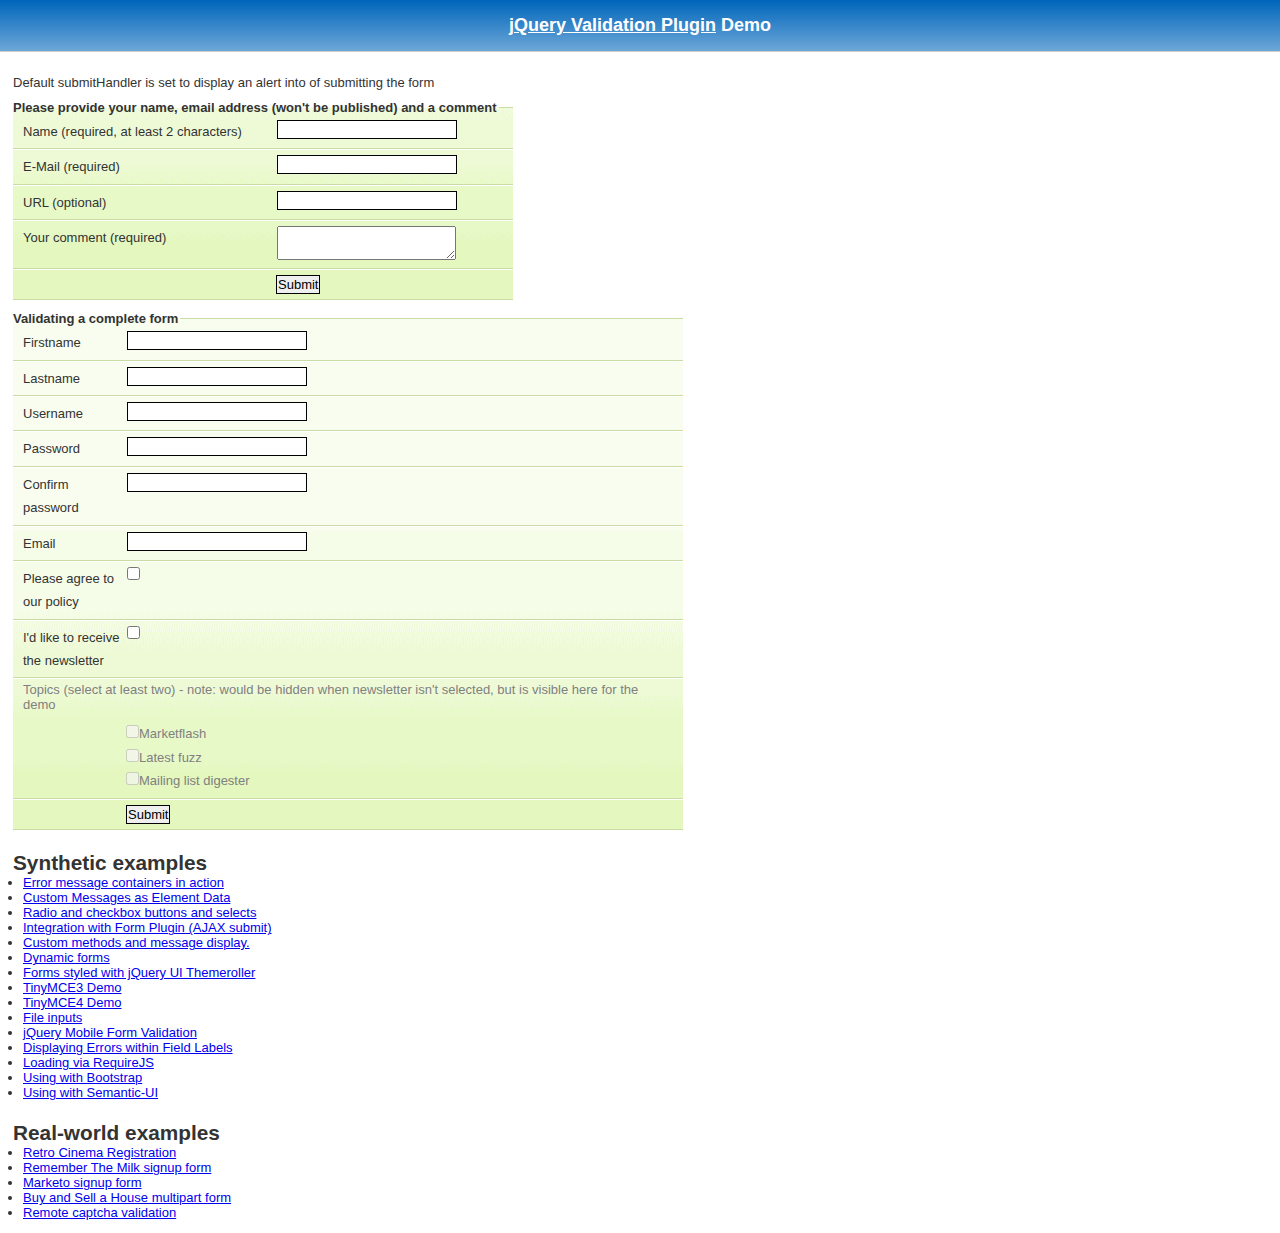
<file: 6_contact_us/js/jquery-validation-1.16.0/demo/index.html>
<!DOCTYPE html>
<html lang="en">
<head>
	<meta charset="utf-8">
	<title>jQuery validation plug-in - main demo</title>
	<link rel="stylesheet" href="css/screen.css">
	<script src="../lib/jquery.js"></script>
	<script src="../dist/jquery.validate.js"></script>
	<script>
	$.validator.setDefaults({
		submitHandler: function() {
			alert("submitted!");
		}
	});

	$().ready(function() {
		// validate the comment form when it is submitted
		$("#commentForm").validate();

		// validate signup form on keyup and submit
		$("#signupForm").validate({
			rules: {
				firstname: "required",
				lastname: "required",
				username: {
					required: true,
					minlength: 2
				},
				password: {
					required: true,
					minlength: 5
				},
				confirm_password: {
					required: true,
					minlength: 5,
					equalTo: "#password"
				},
				email: {
					required: true,
					email: true
				},
				topic: {
					required: "#newsletter:checked",
					minlength: 2
				},
				agree: "required"
			},
			messages: {
				firstname: "Please enter your firstname",
				lastname: "Please enter your lastname",
				username: {
					required: "Please enter a username",
					minlength: "Your username must consist of at least 2 characters"
				},
				password: {
					required: "Please provide a password",
					minlength: "Your password must be at least 5 characters long"
				},
				confirm_password: {
					required: "Please provide a password",
					minlength: "Your password must be at least 5 characters long",
					equalTo: "Please enter the same password as above"
				},
				email: "Please enter a valid email address",
				agree: "Please accept our policy",
				topic: "Please select at least 2 topics"
			}
		});

		// propose username by combining first- and lastname
		$("#username").focus(function() {
			var firstname = $("#firstname").val();
			var lastname = $("#lastname").val();
			if (firstname && lastname && !this.value) {
				this.value = firstname + "." + lastname;
			}
		});

		//code to hide topic selection, disable for demo
		var newsletter = $("#newsletter");
		// newsletter topics are optional, hide at first
		var inital = newsletter.is(":checked");
		var topics = $("#newsletter_topics")[inital ? "removeClass" : "addClass"]("gray");
		var topicInputs = topics.find("input").attr("disabled", !inital);
		// show when newsletter is checked
		newsletter.click(function() {
			topics[this.checked ? "removeClass" : "addClass"]("gray");
			topicInputs.attr("disabled", !this.checked);
		});
	});
	</script>
	<style>
	#commentForm {
		width: 500px;
	}
	#commentForm label {
		width: 250px;
	}
	#commentForm label.error, #commentForm input.submit {
		margin-left: 253px;
	}
	#signupForm {
		width: 670px;
	}
	#signupForm label.error {
		margin-left: 10px;
		width: auto;
		display: inline;
	}
	#newsletter_topics label.error {
		display: none;
		margin-left: 103px;
	}
	</style>
</head>
<body>
<h1 id="banner"><a href="http://jqueryvalidation.org/">jQuery Validation Plugin</a> Demo</h1>
<div id="main">
	<p>Default submitHandler is set to display an alert into of submitting the form</p>
	<form class="cmxform" id="commentForm" method="get" action="">
		<fieldset>
			<legend>Please provide your name, email address (won't be published) and a comment</legend>
			<p>
				<label for="cname">Name (required, at least 2 characters)</label>
				<input id="cname" name="name" minlength="2" type="text" required>
			</p>
			<p>
				<label for="cemail">E-Mail (required)</label>
				<input id="cemail" type="email" name="email" required>
			</p>
			<p>
				<label for="curl">URL (optional)</label>
				<input id="curl" type="url" name="url">
			</p>
			<p>
				<label for="ccomment">Your comment (required)</label>
				<textarea id="ccomment" name="comment" required></textarea>
			</p>
			<p>
				<input class="submit" type="submit" value="Submit">
			</p>
		</fieldset>
	</form>
	<form class="cmxform" id="signupForm" method="get" action="">
		<fieldset>
			<legend>Validating a complete form</legend>
			<p>
				<label for="firstname">Firstname</label>
				<input id="firstname" name="firstname" type="text">
			</p>
			<p>
				<label for="lastname">Lastname</label>
				<input id="lastname" name="lastname" type="text">
			</p>
			<p>
				<label for="username">Username</label>
				<input id="username" name="username" type="text">
			</p>
			<p>
				<label for="password">Password</label>
				<input id="password" name="password" type="password">
			</p>
			<p>
				<label for="confirm_password">Confirm password</label>
				<input id="confirm_password" name="confirm_password" type="password">
			</p>
			<p>
				<label for="email">Email</label>
				<input id="email" name="email" type="email">
			</p>
			<p>
				<label for="agree">Please agree to our policy</label>
				<input type="checkbox" class="checkbox" id="agree" name="agree">
			</p>
			<p>
				<label for="newsletter">I'd like to receive the newsletter</label>
				<input type="checkbox" class="checkbox" id="newsletter" name="newsletter">
			</p>
			<fieldset id="newsletter_topics">
				<legend>Topics (select at least two) - note: would be hidden when newsletter isn't selected, but is visible here for the demo</legend>
				<label for="topic_marketflash">
					<input type="checkbox" id="topic_marketflash" value="marketflash" name="topic">Marketflash
				</label>
				<label for="topic_fuzz">
					<input type="checkbox" id="topic_fuzz" value="fuzz" name="topic">Latest fuzz
				</label>
				<label for="topic_digester">
					<input type="checkbox" id="topic_digester" value="digester" name="topic">Mailing list digester
				</label>
				<label for="topic" class="error">Please select at least two topics you'd like to receive.</label>
			</fieldset>
			<p>
				<input class="submit" type="submit" value="Submit">
			</p>
		</fieldset>
	</form>
	<h3>Synthetic examples</h3>
	<ul>
		<li><a href="errorcontainer-demo.html">Error message containers in action</a>
		</li>
		<li><a href="custom-messages-data-demo.html">Custom Messages as Element Data</a>
		</li>
		<li><a href="radio-checkbox-select-demo.html">Radio and checkbox buttons and selects</a>
		</li>
		<li><a href="ajaxSubmit-integration-demo.html">Integration with Form Plugin (AJAX submit)</a>
		</li>
		<li><a href="custom-methods-demo.html">Custom methods and message display.</a>
		</li>
		<li><a href="dynamic-totals.html">Dynamic forms</a>
		</li>
		<li><a href="themerollered.html">Forms styled with jQuery UI Themeroller</a>
		</li>
		<li><a href="tinymce/">TinyMCE3 Demo</a>
		</li>
		<li><a href="tinymce4/">TinyMCE4 Demo</a>
		</li>
		<li><a href="file_input.html">File inputs</a>
		</li>
		<li><a href="jquerymobile.html">jQuery Mobile Form Validation</a>
		</li>
		<li><a href="errors-within-labels.html">Displaying Errors within Field Labels</a>
		</li>
		<li><a href="requirejs/index.html">Loading via RequireJS</a>
		</li>
		<li><a href="bootstrap/index.html">Using with Bootstrap</a>
		</li>
		<li><a href="semantic-ui/index.html">Using with Semantic-UI</a>
		</li>
	</ul>
	<h3>Real-world examples</h3>
	<ul>
		<li><a href="cinema/">Retro Cinema Registration</a></li>
		<li><a href="milk/">Remember The Milk signup form</a></li>
		<li><a href="marketo/">Marketo signup form</a></li>
		<li><a href="multipart/">Buy and Sell a House multipart form</a></li>
		<li><a href="captcha/">Remote captcha validation</a></li>
	</ul>
</div>
</body>
</html>
</file>
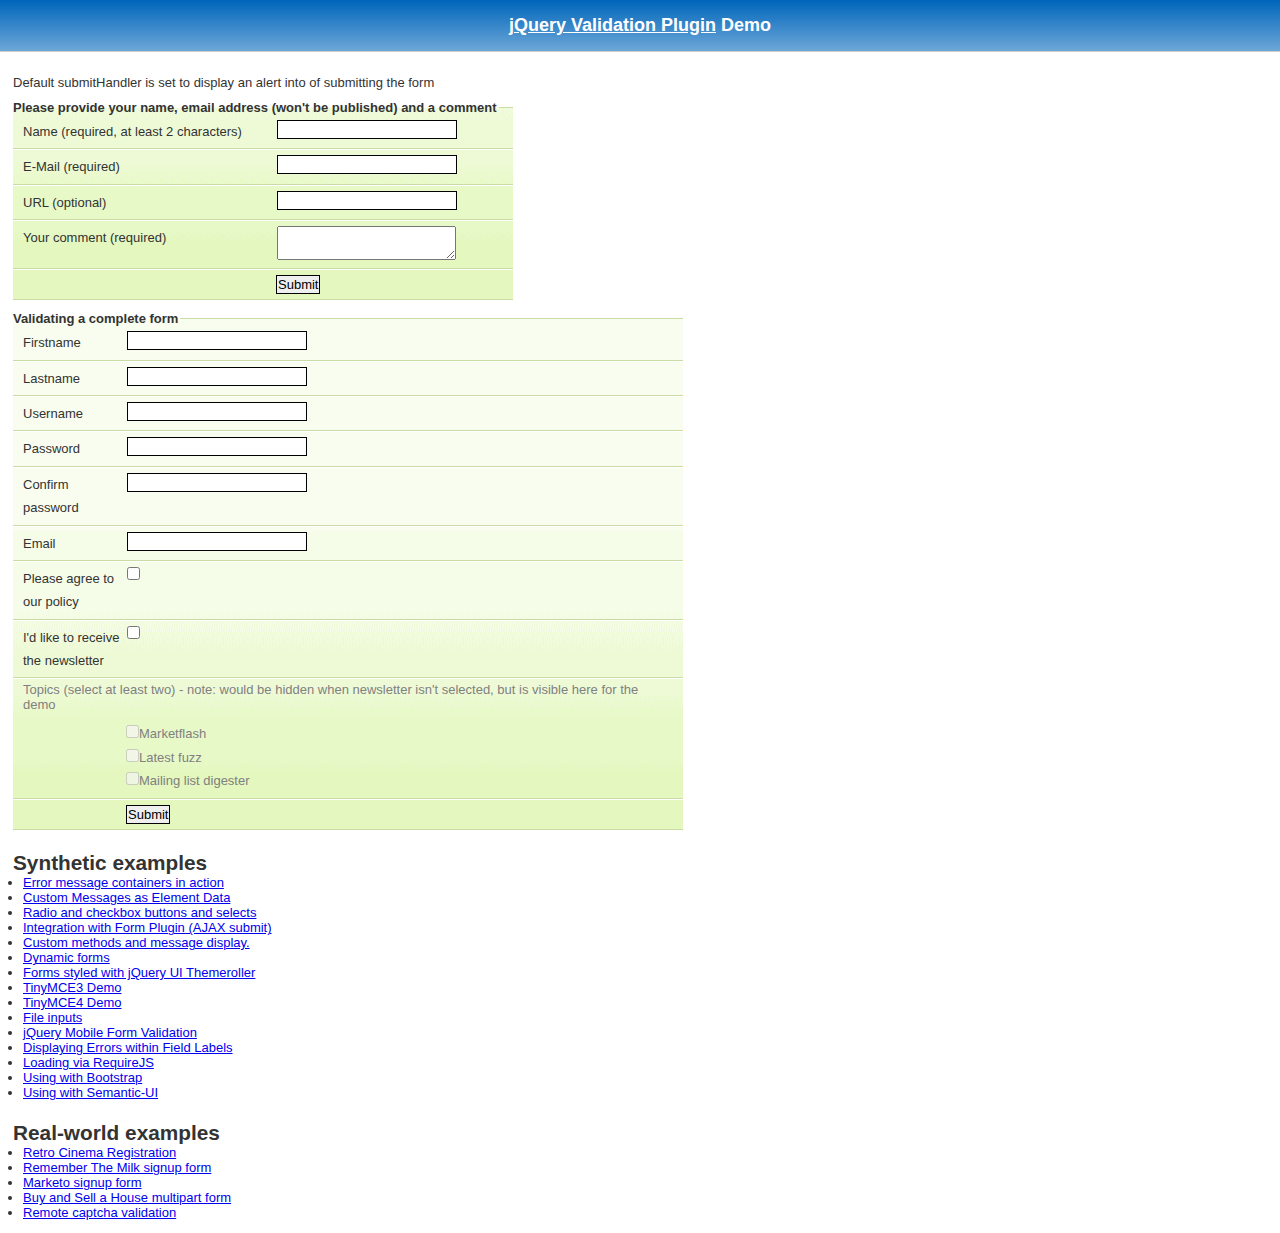
<file: x_contact_us/js/jquery-validation-1.16.0/demo/index.html>
<!DOCTYPE html>
<html lang="en">
<head>
	<meta charset="utf-8">
	<title>jQuery validation plug-in - main demo</title>
	<link rel="stylesheet" href="css/screen.css">
	<script src="../lib/jquery.js"></script>
	<script src="../dist/jquery.validate.js"></script>
	<script>
	$.validator.setDefaults({
		submitHandler: function() {
			alert("submitted!");
		}
	});

	$().ready(function() {
		// validate the comment form when it is submitted
		$("#commentForm").validate();

		// validate signup form on keyup and submit
		$("#signupForm").validate({
			rules: {
				firstname: "required",
				lastname: "required",
				username: {
					required: true,
					minlength: 2
				},
				password: {
					required: true,
					minlength: 5
				},
				confirm_password: {
					required: true,
					minlength: 5,
					equalTo: "#password"
				},
				email: {
					required: true,
					email: true
				},
				topic: {
					required: "#newsletter:checked",
					minlength: 2
				},
				agree: "required"
			},
			messages: {
				firstname: "Please enter your firstname",
				lastname: "Please enter your lastname",
				username: {
					required: "Please enter a username",
					minlength: "Your username must consist of at least 2 characters"
				},
				password: {
					required: "Please provide a password",
					minlength: "Your password must be at least 5 characters long"
				},
				confirm_password: {
					required: "Please provide a password",
					minlength: "Your password must be at least 5 characters long",
					equalTo: "Please enter the same password as above"
				},
				email: "Please enter a valid email address",
				agree: "Please accept our policy",
				topic: "Please select at least 2 topics"
			}
		});

		// propose username by combining first- and lastname
		$("#username").focus(function() {
			var firstname = $("#firstname").val();
			var lastname = $("#lastname").val();
			if (firstname && lastname && !this.value) {
				this.value = firstname + "." + lastname;
			}
		});

		//code to hide topic selection, disable for demo
		var newsletter = $("#newsletter");
		// newsletter topics are optional, hide at first
		var inital = newsletter.is(":checked");
		var topics = $("#newsletter_topics")[inital ? "removeClass" : "addClass"]("gray");
		var topicInputs = topics.find("input").attr("disabled", !inital);
		// show when newsletter is checked
		newsletter.click(function() {
			topics[this.checked ? "removeClass" : "addClass"]("gray");
			topicInputs.attr("disabled", !this.checked);
		});
	});
	</script>
	<style>
	#commentForm {
		width: 500px;
	}
	#commentForm label {
		width: 250px;
	}
	#commentForm label.error, #commentForm input.submit {
		margin-left: 253px;
	}
	#signupForm {
		width: 670px;
	}
	#signupForm label.error {
		margin-left: 10px;
		width: auto;
		display: inline;
	}
	#newsletter_topics label.error {
		display: none;
		margin-left: 103px;
	}
	</style>
</head>
<body>
<h1 id="banner"><a href="http://jqueryvalidation.org/">jQuery Validation Plugin</a> Demo</h1>
<div id="main">
	<p>Default submitHandler is set to display an alert into of submitting the form</p>
	<form class="cmxform" id="commentForm" method="get" action="">
		<fieldset>
			<legend>Please provide your name, email address (won't be published) and a comment</legend>
			<p>
				<label for="cname">Name (required, at least 2 characters)</label>
				<input id="cname" name="name" minlength="2" type="text" required>
			</p>
			<p>
				<label for="cemail">E-Mail (required)</label>
				<input id="cemail" type="email" name="email" required>
			</p>
			<p>
				<label for="curl">URL (optional)</label>
				<input id="curl" type="url" name="url">
			</p>
			<p>
				<label for="ccomment">Your comment (required)</label>
				<textarea id="ccomment" name="comment" required></textarea>
			</p>
			<p>
				<input class="submit" type="submit" value="Submit">
			</p>
		</fieldset>
	</form>
	<form class="cmxform" id="signupForm" method="get" action="">
		<fieldset>
			<legend>Validating a complete form</legend>
			<p>
				<label for="firstname">Firstname</label>
				<input id="firstname" name="firstname" type="text">
			</p>
			<p>
				<label for="lastname">Lastname</label>
				<input id="lastname" name="lastname" type="text">
			</p>
			<p>
				<label for="username">Username</label>
				<input id="username" name="username" type="text">
			</p>
			<p>
				<label for="password">Password</label>
				<input id="password" name="password" type="password">
			</p>
			<p>
				<label for="confirm_password">Confirm password</label>
				<input id="confirm_password" name="confirm_password" type="password">
			</p>
			<p>
				<label for="email">Email</label>
				<input id="email" name="email" type="email">
			</p>
			<p>
				<label for="agree">Please agree to our policy</label>
				<input type="checkbox" class="checkbox" id="agree" name="agree">
			</p>
			<p>
				<label for="newsletter">I'd like to receive the newsletter</label>
				<input type="checkbox" class="checkbox" id="newsletter" name="newsletter">
			</p>
			<fieldset id="newsletter_topics">
				<legend>Topics (select at least two) - note: would be hidden when newsletter isn't selected, but is visible here for the demo</legend>
				<label for="topic_marketflash">
					<input type="checkbox" id="topic_marketflash" value="marketflash" name="topic">Marketflash
				</label>
				<label for="topic_fuzz">
					<input type="checkbox" id="topic_fuzz" value="fuzz" name="topic">Latest fuzz
				</label>
				<label for="topic_digester">
					<input type="checkbox" id="topic_digester" value="digester" name="topic">Mailing list digester
				</label>
				<label for="topic" class="error">Please select at least two topics you'd like to receive.</label>
			</fieldset>
			<p>
				<input class="submit" type="submit" value="Submit">
			</p>
		</fieldset>
	</form>
	<h3>Synthetic examples</h3>
	<ul>
		<li><a href="errorcontainer-demo.html">Error message containers in action</a>
		</li>
		<li><a href="custom-messages-data-demo.html">Custom Messages as Element Data</a>
		</li>
		<li><a href="radio-checkbox-select-demo.html">Radio and checkbox buttons and selects</a>
		</li>
		<li><a href="ajaxSubmit-integration-demo.html">Integration with Form Plugin (AJAX submit)</a>
		</li>
		<li><a href="custom-methods-demo.html">Custom methods and message display.</a>
		</li>
		<li><a href="dynamic-totals.html">Dynamic forms</a>
		</li>
		<li><a href="themerollered.html">Forms styled with jQuery UI Themeroller</a>
		</li>
		<li><a href="tinymce/">TinyMCE3 Demo</a>
		</li>
		<li><a href="tinymce4/">TinyMCE4 Demo</a>
		</li>
		<li><a href="file_input.html">File inputs</a>
		</li>
		<li><a href="jquerymobile.html">jQuery Mobile Form Validation</a>
		</li>
		<li><a href="errors-within-labels.html">Displaying Errors within Field Labels</a>
		</li>
		<li><a href="requirejs/index.html">Loading via RequireJS</a>
		</li>
		<li><a href="bootstrap/index.html">Using with Bootstrap</a>
		</li>
		<li><a href="semantic-ui/index.html">Using with Semantic-UI</a>
		</li>
	</ul>
	<h3>Real-world examples</h3>
	<ul>
		<li><a href="cinema/">Retro Cinema Registration</a></li>
		<li><a href="milk/">Remember The Milk signup form</a></li>
		<li><a href="marketo/">Marketo signup form</a></li>
		<li><a href="multipart/">Buy and Sell a House multipart form</a></li>
		<li><a href="captcha/">Remote captcha validation</a></li>
	</ul>
</div>
</body>
</html>
</file>
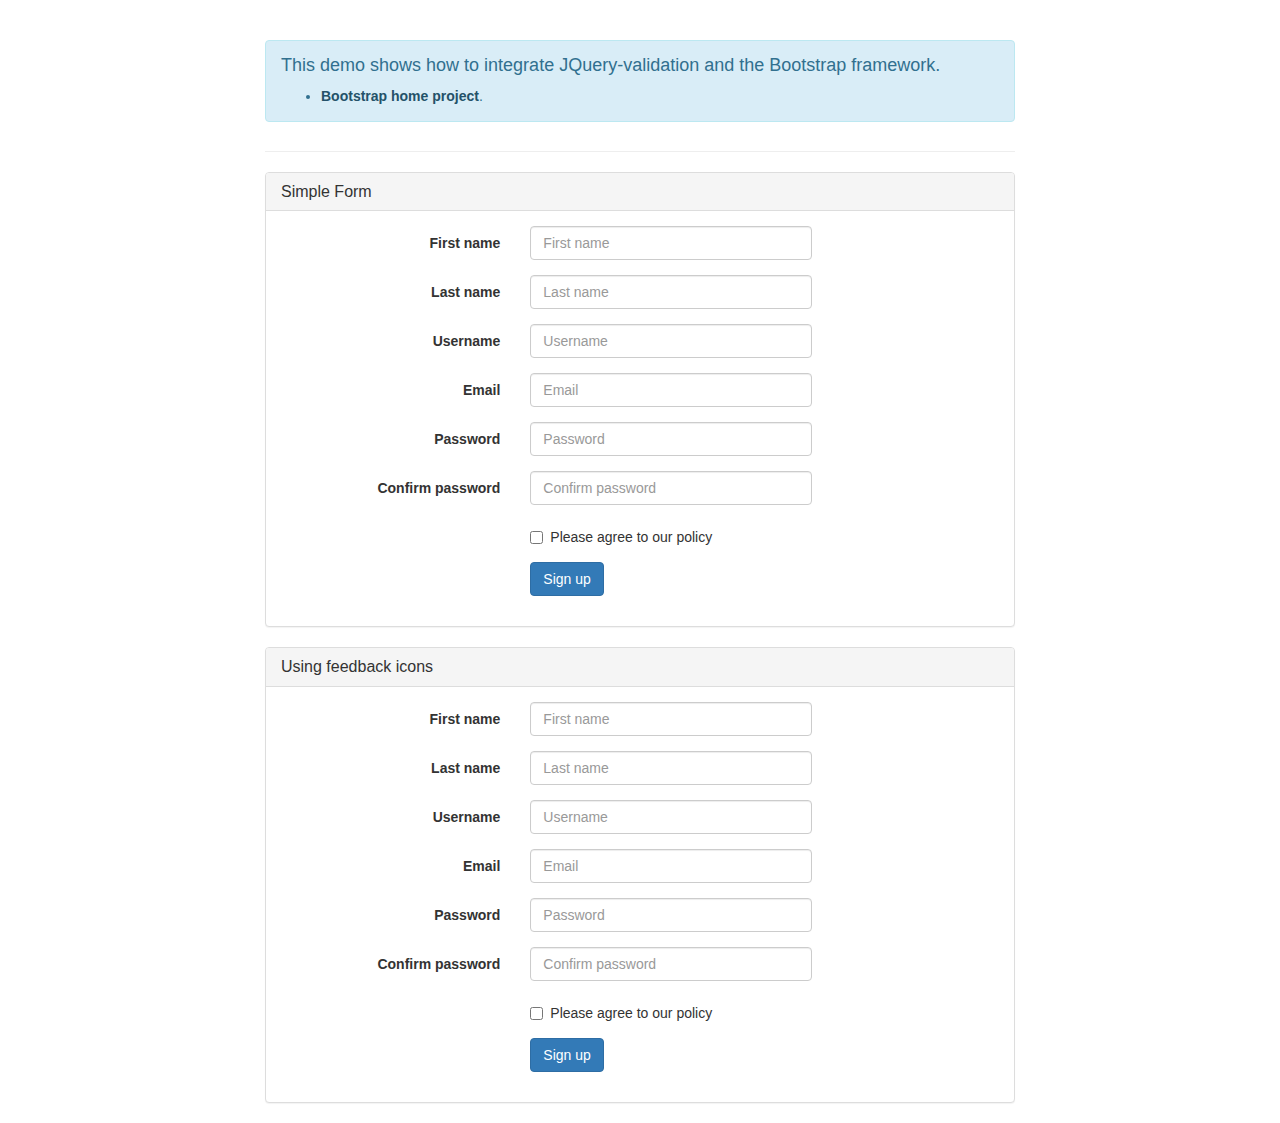
<file: 6_contact_us/js/jquery-validation-1.16.0/demo/bootstrap/index.html>
<!DOCTYPE html>
<html>
<head>
	<title>JQuery-validation demo | Bootstrap</title>

	<link rel="stylesheet" href="https://maxcdn.bootstrapcdn.com/bootstrap/3.3.5/css/bootstrap.min.css" />

	<script type="text/javascript" src="../../lib/jquery-1.11.1.js"></script>
	<script type="text/javascript" src="../../dist/jquery.validate.js"></script>
</head>
<body>
	<div class="container">
		<div class="row">
			<div class="col-sm-8 col-sm-offset-2">
				<div class="page-header">
					<div class="alert alert-info" role="alert">
						<h4>This demo shows how to integrate JQuery-validation and the Bootstrap framework.</h4>
						<ul>
							<li><a href="http://getbootstrap.com/" class="alert-link">Bootstrap home project</a>.</li>
						</ul>
					</div>
				</div>

				<div class="panel panel-default">
					<div class="panel-heading">
						<h3 class="panel-title">Simple Form</h3>
					</div>
					<div class="panel-body">
						<form id="signupForm" method="post" class="form-horizontal" action="">
							<div class="form-group">
								<label class="col-sm-4 control-label" for="firstname">First name</label>
								<div class="col-sm-5">
									<input type="text" class="form-control" id="firstname" name="firstname" placeholder="First name" />
								</div>
							</div>

							<div class="form-group">
								<label class="col-sm-4 control-label" for="lastname">Last name</label>
								<div class="col-sm-5">
									<input type="text" class="form-control" id="lastname" name="lastname" placeholder="Last name" />
								</div>
							</div>

							<div class="form-group">
								<label class="col-sm-4 control-label" for="username">Username</label>
								<div class="col-sm-5">
									<input type="text" class="form-control" id="username" name="username" placeholder="Username" />
								</div>
							</div>

							<div class="form-group">
								<label class="col-sm-4 control-label" for="email">Email</label>
								<div class="col-sm-5">
									<input type="text" class="form-control" id="email" name="email" placeholder="Email" />
								</div>
							</div>

							<div class="form-group">
								<label class="col-sm-4 control-label" for="password">Password</label>
								<div class="col-sm-5">
									<input type="password" class="form-control" id="password" name="password" placeholder="Password" />
								</div>
							</div>

							<div class="form-group">
								<label class="col-sm-4 control-label" for="confirm_password">Confirm password</label>
								<div class="col-sm-5">
									<input type="password" class="form-control" id="confirm_password" name="confirm_password" placeholder="Confirm password" />
								</div>
							</div>

							<div class="form-group">
								<div class="col-sm-5 col-sm-offset-4">
									<div class="checkbox">
										<label>
											<input type="checkbox" id="agree" name="agree" value="agree" />Please agree to our policy
										</label>
									</div>
								</div>
							</div>

							<div class="form-group">
								<div class="col-sm-9 col-sm-offset-4">
									<button type="submit" class="btn btn-primary" name="signup" value="Sign up">Sign up</button>
								</div>
							</div>
						</form>
					</div>
				</div>

				<div class="panel panel-default">
					<div class="panel-heading">
						<h3 class="panel-title">Using feedback icons</h3>
					</div>
					<div class="panel-body">
						<form id="signupForm1" method="post" class="form-horizontal" action="">
							<div class="form-group">
								<label class="col-sm-4 control-label" for="firstname1">First name</label>
								<div class="col-sm-5">
									<input type="text" class="form-control" id="firstname1" name="firstname1" placeholder="First name" />
								</div>
							</div>

							<div class="form-group">
								<label class="col-sm-4 control-label" for="lastname1">Last name</label>
								<div class="col-sm-5">
									<input type="text" class="form-control" id="lastname1" name="lastname1" placeholder="Last name" />
								</div>
							</div>

							<div class="form-group">
								<label class="col-sm-4 control-label" for="username1">Username</label>
								<div class="col-sm-5">
									<input type="text" class="form-control" id="username1" name="username1" placeholder="Username" />
								</div>
							</div>

							<div class="form-group">
								<label class="col-sm-4 control-label" for="email1">Email</label>
								<div class="col-sm-5">
									<input type="text" class="form-control" id="email1" name="email1" placeholder="Email" />
								</div>
							</div>

							<div class="form-group">
								<label class="col-sm-4 control-label" for="password1">Password</label>
								<div class="col-sm-5">
									<input type="password" class="form-control" id="password1" name="password1" placeholder="Password" />
								</div>
							</div>

							<div class="form-group">
								<label class="col-sm-4 control-label" for="confirm_password1">Confirm password</label>
								<div class="col-sm-5">
									<input type="password" class="form-control" id="confirm_password1" name="confirm_password1" placeholder="Confirm password" />
								</div>
							</div>

							<div class="form-group">
								<div class="col-sm-5 col-sm-offset-4">
									<div class="checkbox">
										<label>
											<input type="checkbox" id="agree1" name="agree1" value="agree" />Please agree to our policy
										</label>
									</div>
								</div>
							</div>

							<div class="form-group">
								<div class="col-sm-9 col-sm-offset-4">
									<button type="submit" class="btn btn-primary" name="signup1" value="Sign up">Sign up</button>
								</div>
							</div>
						</form>
					</div>
				</div>
			</div>
		</div>
	</div>
	<script type="text/javascript">
		$.validator.setDefaults( {
			submitHandler: function () {
				alert( "submitted!" );
			}
		} );

		$( document ).ready( function () {
			$( "#signupForm" ).validate( {
				rules: {
					firstname: "required",
					lastname: "required",
					username: {
						required: true,
						minlength: 2
					},
					password: {
						required: true,
						minlength: 5
					},
					confirm_password: {
						required: true,
						minlength: 5,
						equalTo: "#password"
					},
					email: {
						required: true,
						email: true
					},
					agree: "required"
				},
				messages: {
					firstname: "Please enter your firstname",
					lastname: "Please enter your lastname",
					username: {
						required: "Please enter a username",
						minlength: "Your username must consist of at least 2 characters"
					},
					password: {
						required: "Please provide a password",
						minlength: "Your password must be at least 5 characters long"
					},
					confirm_password: {
						required: "Please provide a password",
						minlength: "Your password must be at least 5 characters long",
						equalTo: "Please enter the same password as above"
					},
					email: "Please enter a valid email address",
					agree: "Please accept our policy"
				},
				errorElement: "em",
				errorPlacement: function ( error, element ) {
					// Add the `help-block` class to the error element
					error.addClass( "help-block" );

					if ( element.prop( "type" ) === "checkbox" ) {
						error.insertAfter( element.parent( "label" ) );
					} else {
						error.insertAfter( element );
					}
				},
				highlight: function ( element, errorClass, validClass ) {
					$( element ).parents( ".col-sm-5" ).addClass( "has-error" ).removeClass( "has-success" );
				},
				unhighlight: function (element, errorClass, validClass) {
					$( element ).parents( ".col-sm-5" ).addClass( "has-success" ).removeClass( "has-error" );
				}
			} );

			$( "#signupForm1" ).validate( {
				rules: {
					firstname1: "required",
					lastname1: "required",
					username1: {
						required: true,
						minlength: 2
					},
					password1: {
						required: true,
						minlength: 5
					},
					confirm_password1: {
						required: true,
						minlength: 5,
						equalTo: "#password1"
					},
					email1: {
						required: true,
						email: true
					},
					agree1: "required"
				},
				messages: {
					firstname1: "Please enter your firstname",
					lastname1: "Please enter your lastname",
					username1: {
						required: "Please enter a username",
						minlength: "Your username must consist of at least 2 characters"
					},
					password1: {
						required: "Please provide a password",
						minlength: "Your password must be at least 5 characters long"
					},
					confirm_password1: {
						required: "Please provide a password",
						minlength: "Your password must be at least 5 characters long",
						equalTo: "Please enter the same password as above"
					},
					email1: "Please enter a valid email address",
					agree1: "Please accept our policy"
				},
				errorElement: "em",
				errorPlacement: function ( error, element ) {
					// Add the `help-block` class to the error element
					error.addClass( "help-block" );

					// Add `has-feedback` class to the parent div.form-group
					// in order to add icons to inputs
					element.parents( ".col-sm-5" ).addClass( "has-feedback" );

					if ( element.prop( "type" ) === "checkbox" ) {
						error.insertAfter( element.parent( "label" ) );
					} else {
						error.insertAfter( element );
					}

					// Add the span element, if doesn't exists, and apply the icon classes to it.
					if ( !element.next( "span" )[ 0 ] ) {
						$( "<span class='glyphicon glyphicon-remove form-control-feedback'></span>" ).insertAfter( element );
					}
				},
				success: function ( label, element ) {
					// Add the span element, if doesn't exists, and apply the icon classes to it.
					if ( !$( element ).next( "span" )[ 0 ] ) {
						$( "<span class='glyphicon glyphicon-ok form-control-feedback'></span>" ).insertAfter( $( element ) );
					}
				},
				highlight: function ( element, errorClass, validClass ) {
					$( element ).parents( ".col-sm-5" ).addClass( "has-error" ).removeClass( "has-success" );
					$( element ).next( "span" ).addClass( "glyphicon-remove" ).removeClass( "glyphicon-ok" );
				},
				unhighlight: function ( element, errorClass, validClass ) {
					$( element ).parents( ".col-sm-5" ).addClass( "has-success" ).removeClass( "has-error" );
					$( element ).next( "span" ).addClass( "glyphicon-ok" ).removeClass( "glyphicon-remove" );
				}
			} );
		} );
	</script>
</body>
</html>
</file>
<file: 1_awesome_tabs_widget/css/main.css>
body{padding:20px;font-family: Roboto, arial}

#awesome_tab {
    width:500px;
}
ul{
    list-style-type: none;
}

/* HEADER */

.tab_header .item {
    border: 1px solid #cacaca;
    background: #e4e4e4;
    box-sizing: border-box;
    padding: 10px;
    float: left;
    font-size: 14px;
    cursor: pointer;
    transition: all 0.5s ease;
}

.tab_header .item.active {
    background:#0275d8;
    color:#fff;
}

.tab_header:after {
    content: "";
    display: table;
    clear: both;
}



/* CONTAINER */


.tab_container .container_item {
    border: 1px solid #cacaca;
    box-sizing: border-box;
    padding: 20px;
    display:none;
}
.tab_container .container_item.active {
    display:block;
}
</file>
<file: 3_overlay_widget/css/main.css>
body{padding:20px;font-family: Roboto, arial}

/*===============================
            OVERLAY
 ================================*/

.overlay-veil {
    position: fixed;
    left: 0;
    top: 0;
    width: 100%;
    height: 100%;
    z-index: 9999;
    background-color: #cecece;
    display: none;
}

.overlay-component {
    width:400px;
    height:400px;
    background:#fff;
    position:absolute;
    color:#fff;
    border-radius: 10px;
    top:50%;
    left:50%;
    padding:15px;
    transform: translate(-50%,-50%);
    z-index: 9999;
    display: none;
}

.overlay-component .closeOverlay {
    color: #bd2424;
    cursor: pointer;
}


.overlay-component h1 {
    color: #4a4a4a;
    padding-bottom: 10px;
    border-bottom: 1px solid #e0e0e0;
}

.overlay-component .ov-content {
    color: #868686;
}
</file>
<file: 4_qualityQuiz_project/css/main.css>
body{
    font-family: Roboto, 'arial';
    margin:0;
}

.hidden {
    display:none;
}

.content_container .item {
    width: 100%;
    height: 100%;
    top: 0;
    position: fixed;
}


.content_container .item.panel_one {
    display:block;
}

.content_container .wrapper {
    position: fixed;
    top: 50%;
    left: 50%;
    transform: translate(-50%, -50%);
    text-align: center;
    width: 180px;
}

.start_quiz {
    border: 1px solid #cccccc;
    padding: 10px 20px;
    border-radius: 40px;
    color: #9a9a9a;
    cursor:pointer;
}
.start_quiz.started {
    background: #3f51b5;
    color: #fff;
}


/* PANELS */

.panel_two .wrapper,
.panel_three .wrapper,
.panel_four .wrapper,
.panel_five  .wrapper {
    display:none;
}

/* SELECTABLE ELEMENTS */

.options {
    height:200px;
}
.options div {
    display: none;
    margin-bottom: 15px;
    font-size: 20px;
    color: #3f51b5;
    transition: all 0.2s ease;
}

.options div.active {
    color: #007fff;
    background: #313131;
}

.next_question {
    cursor: pointer;
}

/* PROGRESS AND ERROR */

.error {
    position: fixed;
    bottom: 13px;
    width: 100%;
    color: #F44336;
    font-weight: bold;
    text-align: center;
    display: none;
}

.progress {
    position: fixed;
    bottom:0;
    background: #d0d0d0;
    width:100%;
}

.bar {
    width:0%;
    height:5px;
    background: #00BCD4;
}
</file>
<file: 5_osommovie_project/css/main.css>
body{
    font-family: Roboto, 'arial';
    margin:0;
}

.movies_header .logo{
    font-family: Anton;
    font-size: 30px;
    text-align: center;
    border-bottom: 3px solid #292b2c;
    color: #d9534f;
    padding: 10px 0px;
    background: #292b2c;
}

.movies_filters {
    border-bottom: 1px solid #cacaca;
}

.movies_filters .open{
    text-align: center;
    font-size: 17px;
    font-weight: 300;
    padding: 10px;
}
.movies_filters .open .fa{
    margin-right: 5px;
    color:#d9534f;
    transition: all 0.2s ease;
}

.movies_filters .open.active .fa{
    -webkit-transform: rotate(-180deg);
}


.movies_filters .filter_container {
    border-top: 1px solid #cacaca;
    padding: 10px;
    background: #f3f3f3;
    display:none;
}

.movies_filters .filter_container label {
    font-size: 13px;
}
.movies_filters .filter_container select {
    margin-right: 30px;
}


/* CONTENT */

.movies_content {
    box-sizing: border-box;
    padding: 20px;
}

.movies_content .movie_item {
    border: 1px solid #dedede;
    margin-bottom: 10px;
}

.movies_content .movie_item .header {
    display: flex;
}

.movies_content .movie_item .header .left {
    flex-grow: 1;
}
.movies_content .movie_item .header .right{
    position: relative;
    padding:10px;
    width: 100%;
}

/* item styles */


.movies_content .movie_item .header .left img {
    width: 150px;
}

.movies_content .movie_item .header .right  h3 {
    margin: 0px;
    padding-bottom: 5px;
    border-bottom: 1px solid #dadada;
    color: #F44336;
}

.movies_content .movie_item .header .right .node {
    font-size: 14px;
    margin-top: 10px;
}
.movies_content .movie_item .header .right .node span {
    font-weight: bold;
}

.movies_content .movie_item .header .right .show_desc {
    position: absolute;
    font-size: 13px;
    background: #cacaca;
    padding: 5px 10px;
    right: 0;
    bottom: 0;
    text-align: center;
    cursor: pointer;
}

.movies_content .movie_item .description {
    background: #efefef;
    padding: 20px;
    font-size: 14px;
    display:none;
}
</file>
<file: x_contact_us/css/main.css>
.error {
    color:red;
}
</file>
<file: 6_contact_us/js/jquery-validation-1.16.0/demo/css/screen.css>
/**********************************

Use: Main Screen Import

***********************************/

@import "reset.css";
@import "core.css";

@import "cmxformTemplate.css";
@import "cmxform.css";
</file>
<file: x_contact_us/js/jquery-validation-1.16.0/demo/css/screen.css>
/**********************************

Use: Main Screen Import

***********************************/

@import "reset.css";
@import "core.css";

@import "cmxformTemplate.css";
@import "cmxform.css";
</file>
